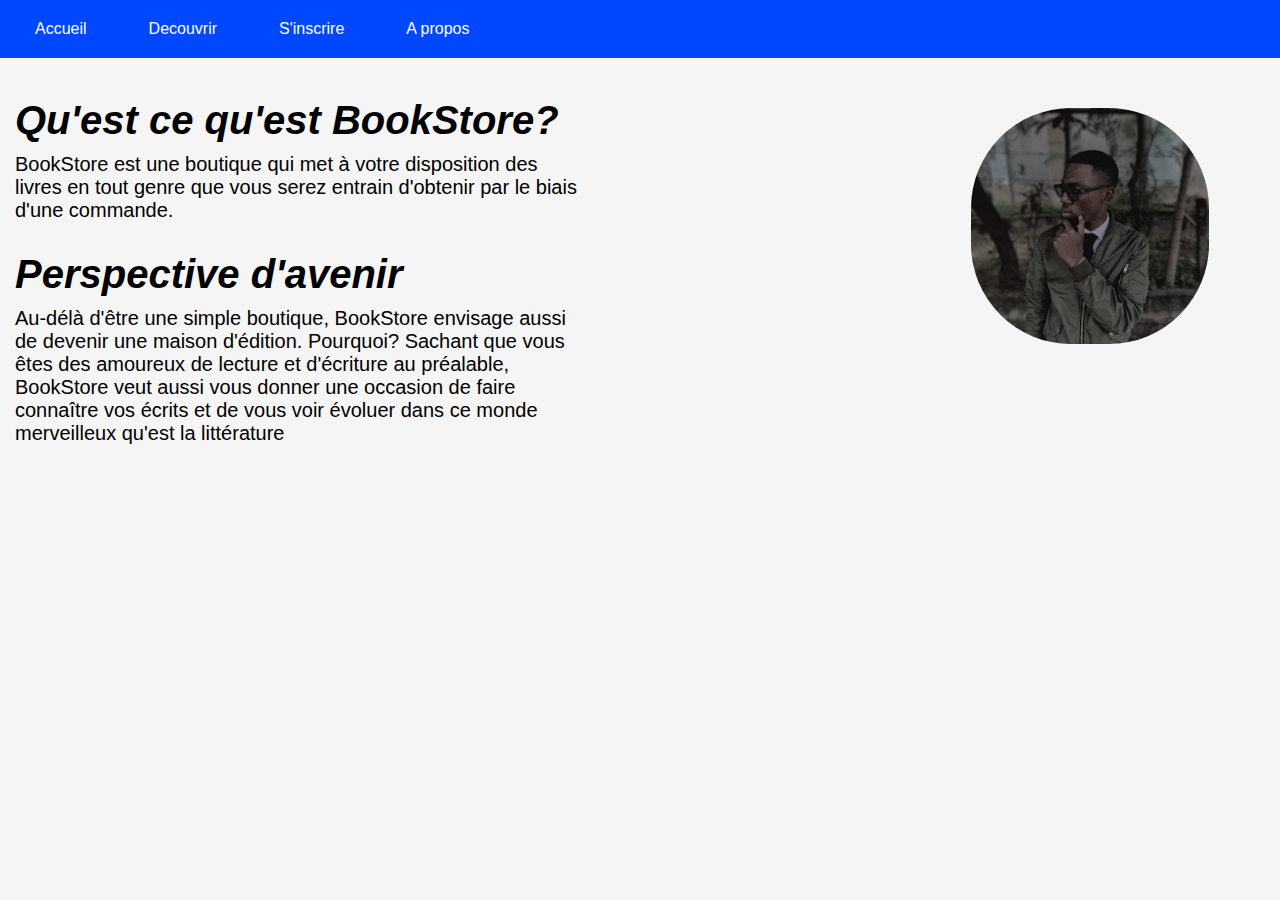
<file: about.html>
<!DOCTYPE html>
<html lang="en">
<head>
    <meta charset="UTF-8">
    <meta name="viewport" content="width=device-width, initial-scale=1.0">
    <title>BookStore</title>
    <link rel="stylesheet" href="CSS/about.css">
</head>
<body>
    <header> <!--Partie debut d'en-tete-->
        <nav class="menu">
            <ul>
                <li><a href="index.html">Accueil</a></li>
                <li><a href="decouvrir.html">Decouvrir</a></li>
                <li><a href="inscription.html">S'inscrire</a></li>
                <li><a href="#">A propos</a></li>
            </ul>
        </nav>
    </header> <!--Partie fin d'en-tete-->

    <section id="concern">
        <div class="contain">
            <h3>Qu'est ce qu'est BookStore?</h3>
            <p>BookStore est une boutique qui met à votre disposition des livres en tout genre que vous serez entrain d'obtenir par le biais d'une commande.</p>
            <h3 class="second">Perspective d'avenir</h3>
            <p>Au-délà d'être une simple boutique, BookStore envisage aussi de devenir une maison d'édition. Pourquoi? Sachant que vous êtes des amoureux de lecture et d'écriture au préalable, BookStore veut aussi vous donner une occasion de faire connaître vos écrits et de vous voir évoluer dans ce monde merveilleux qu'est la littérature</p>
        </div>
        <div class="leader">
            <img src="images/Moi.jpg" alt="Bless N. Vangu">
        </div>
    </section>
</body>
</html>
</file>
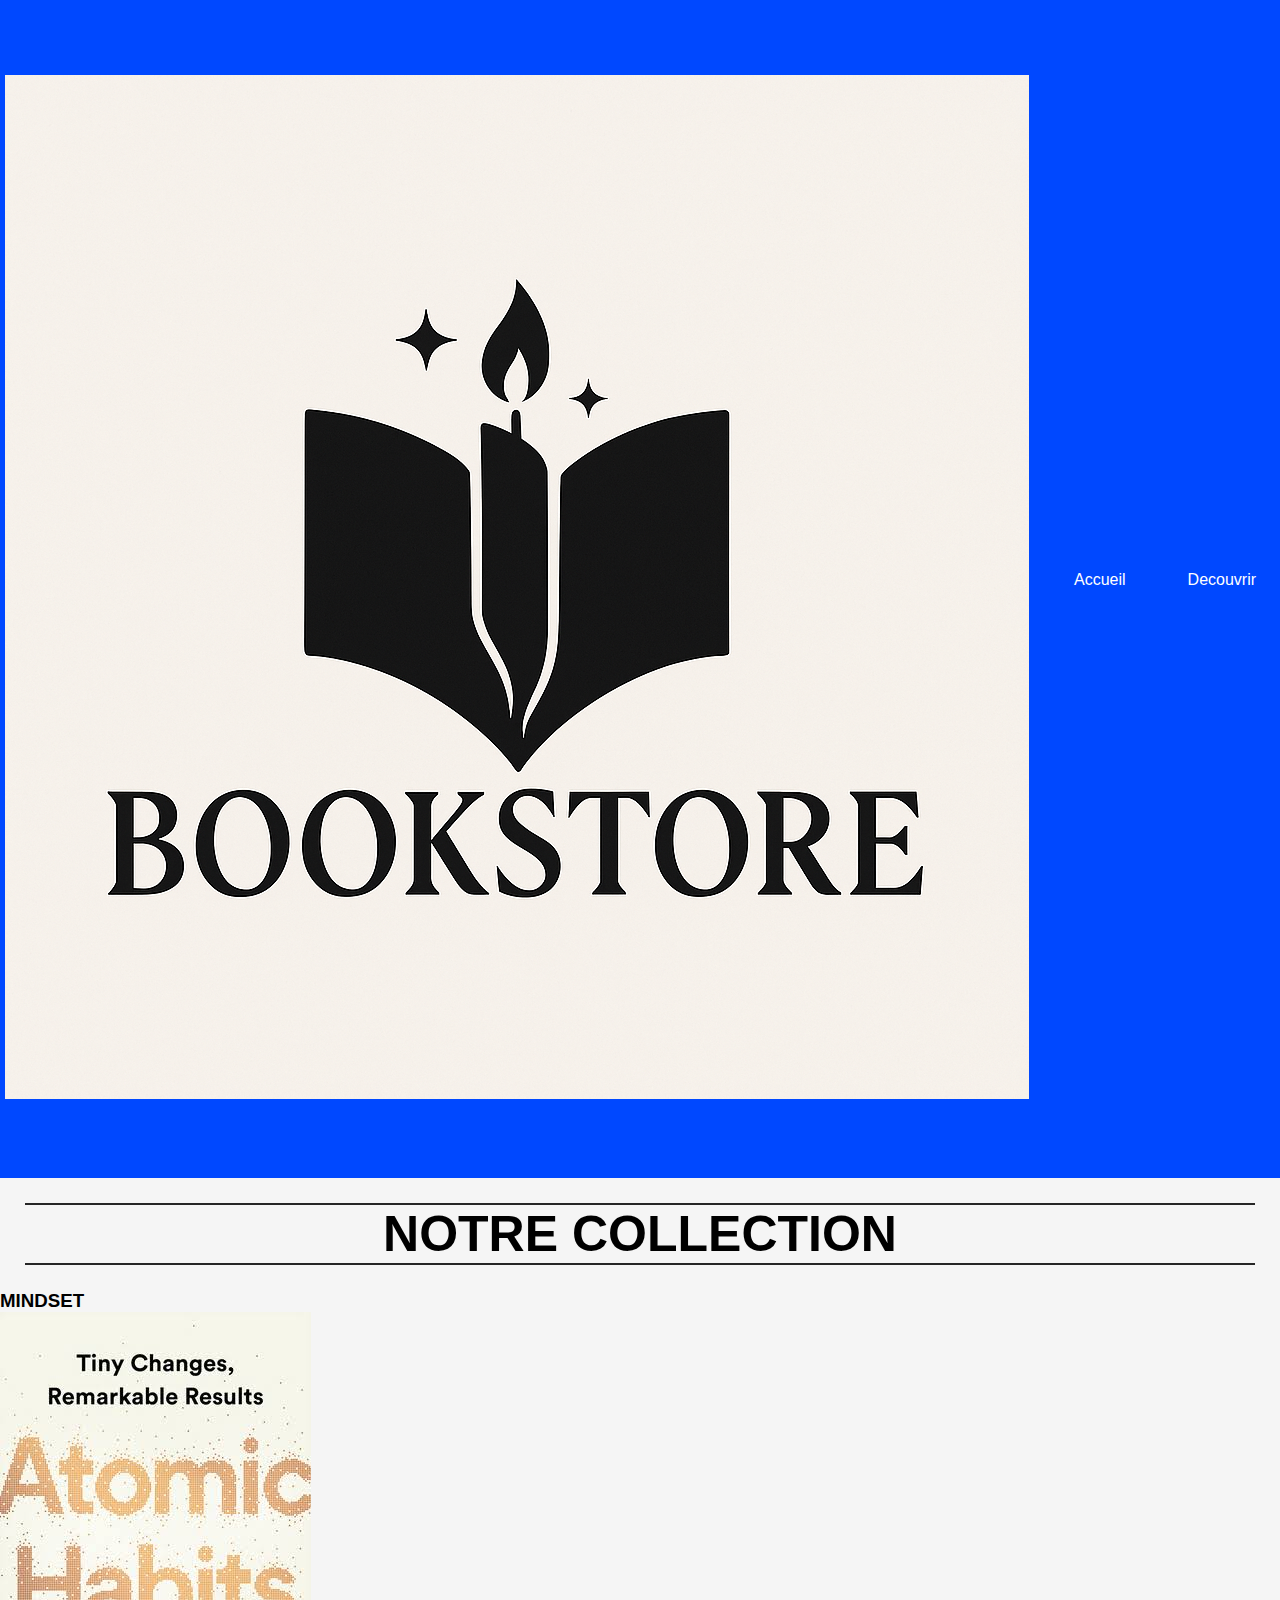
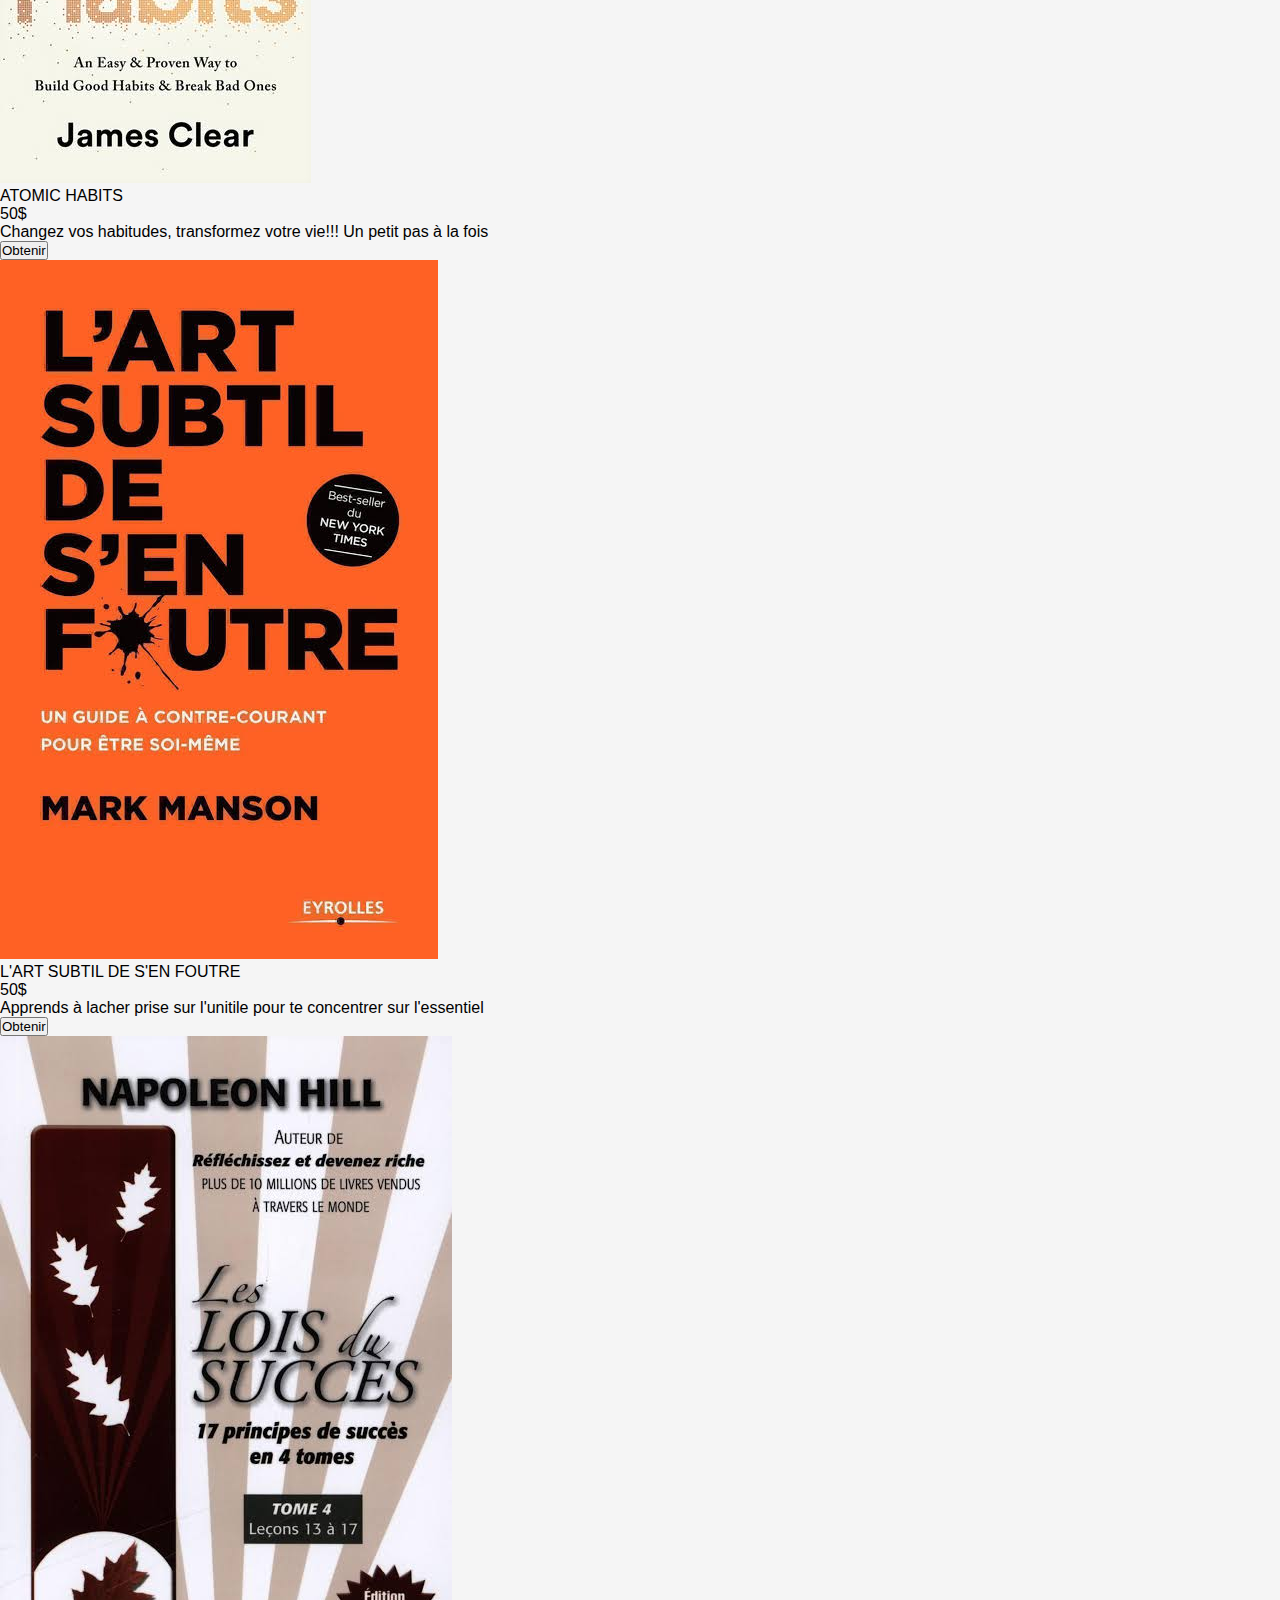
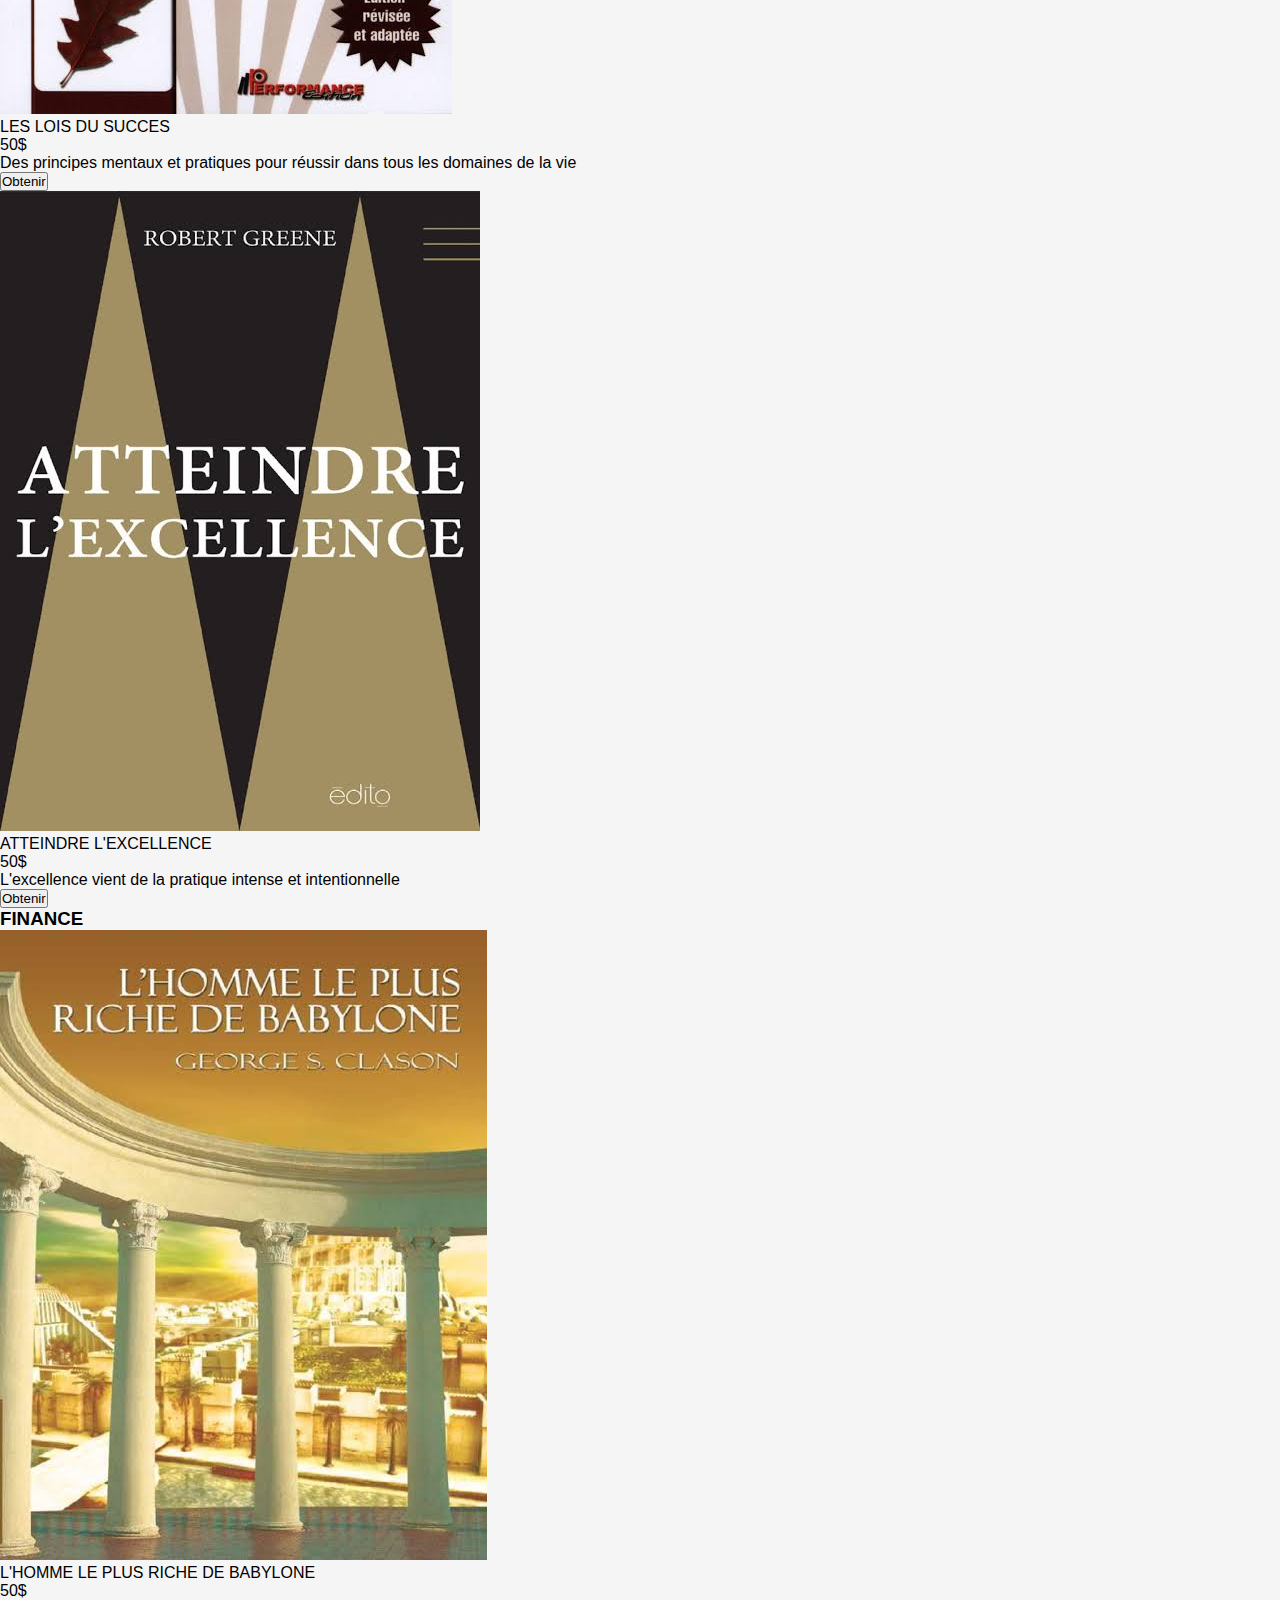
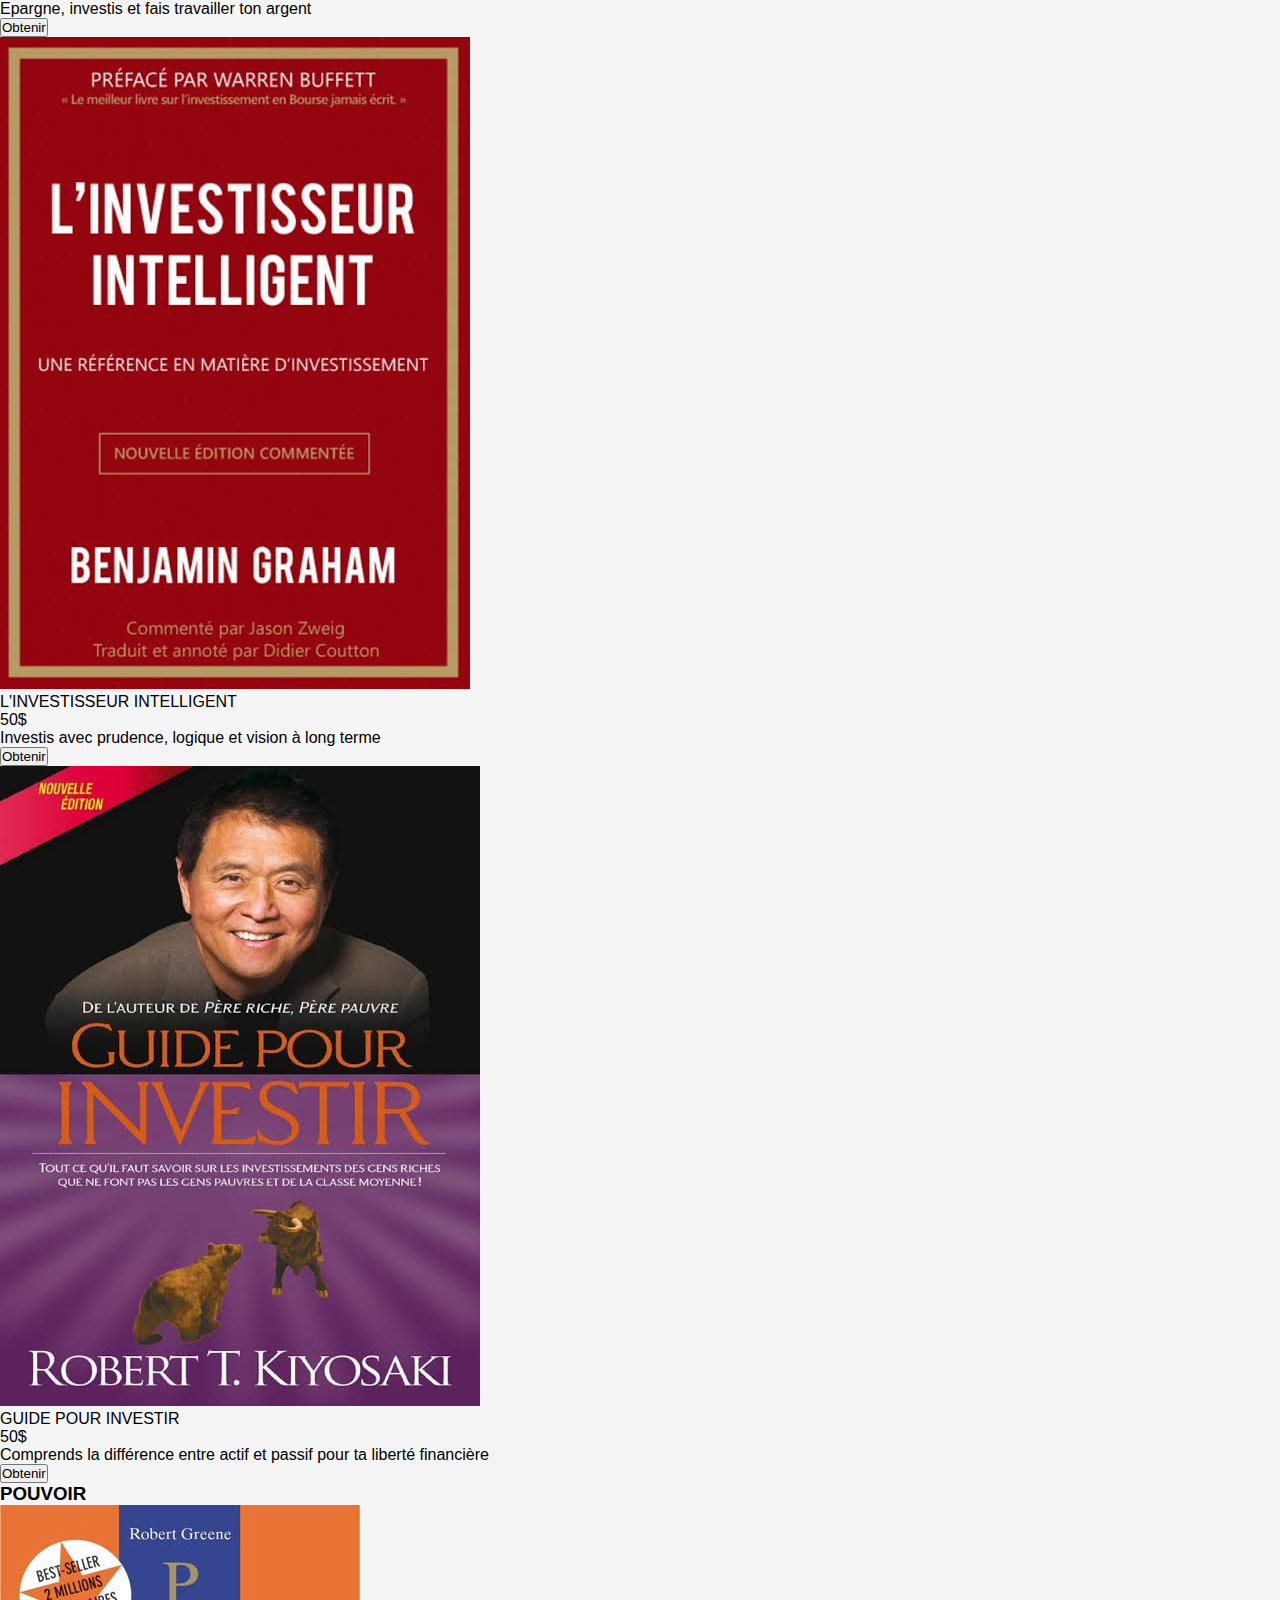
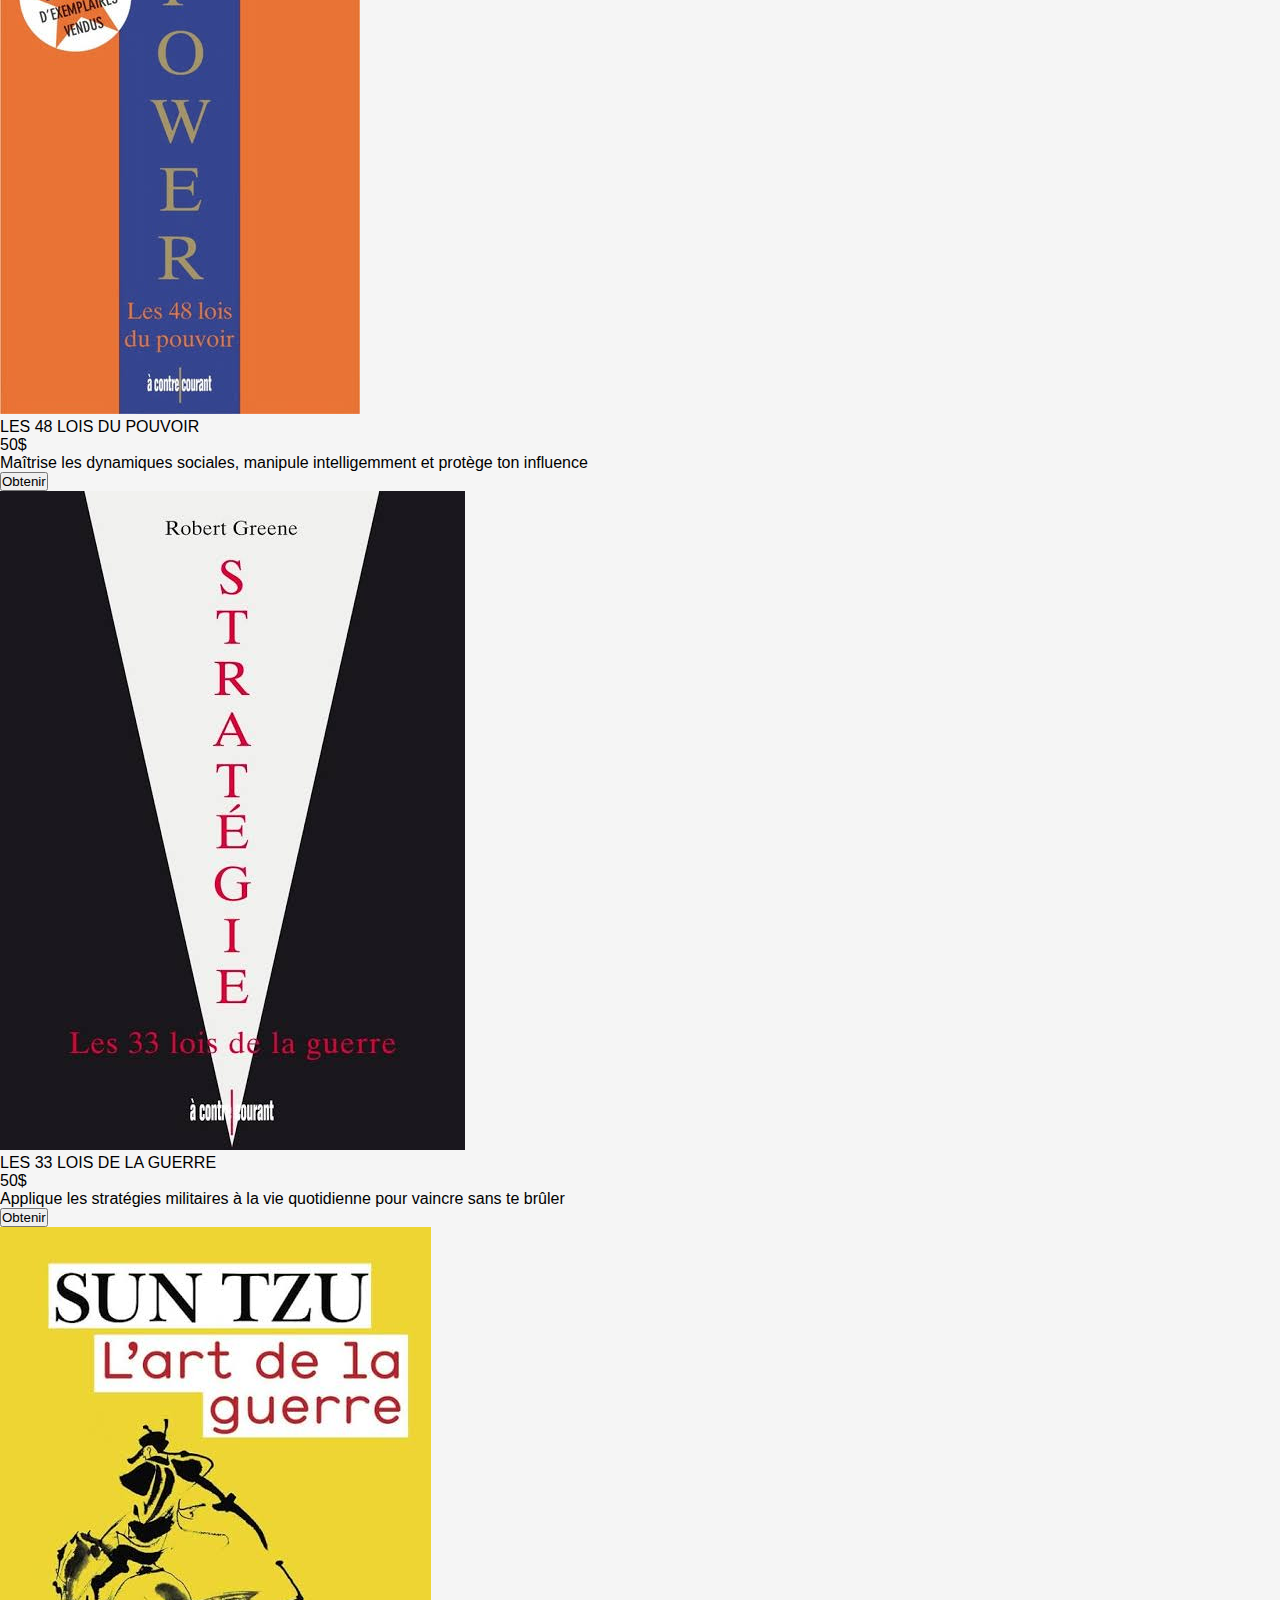
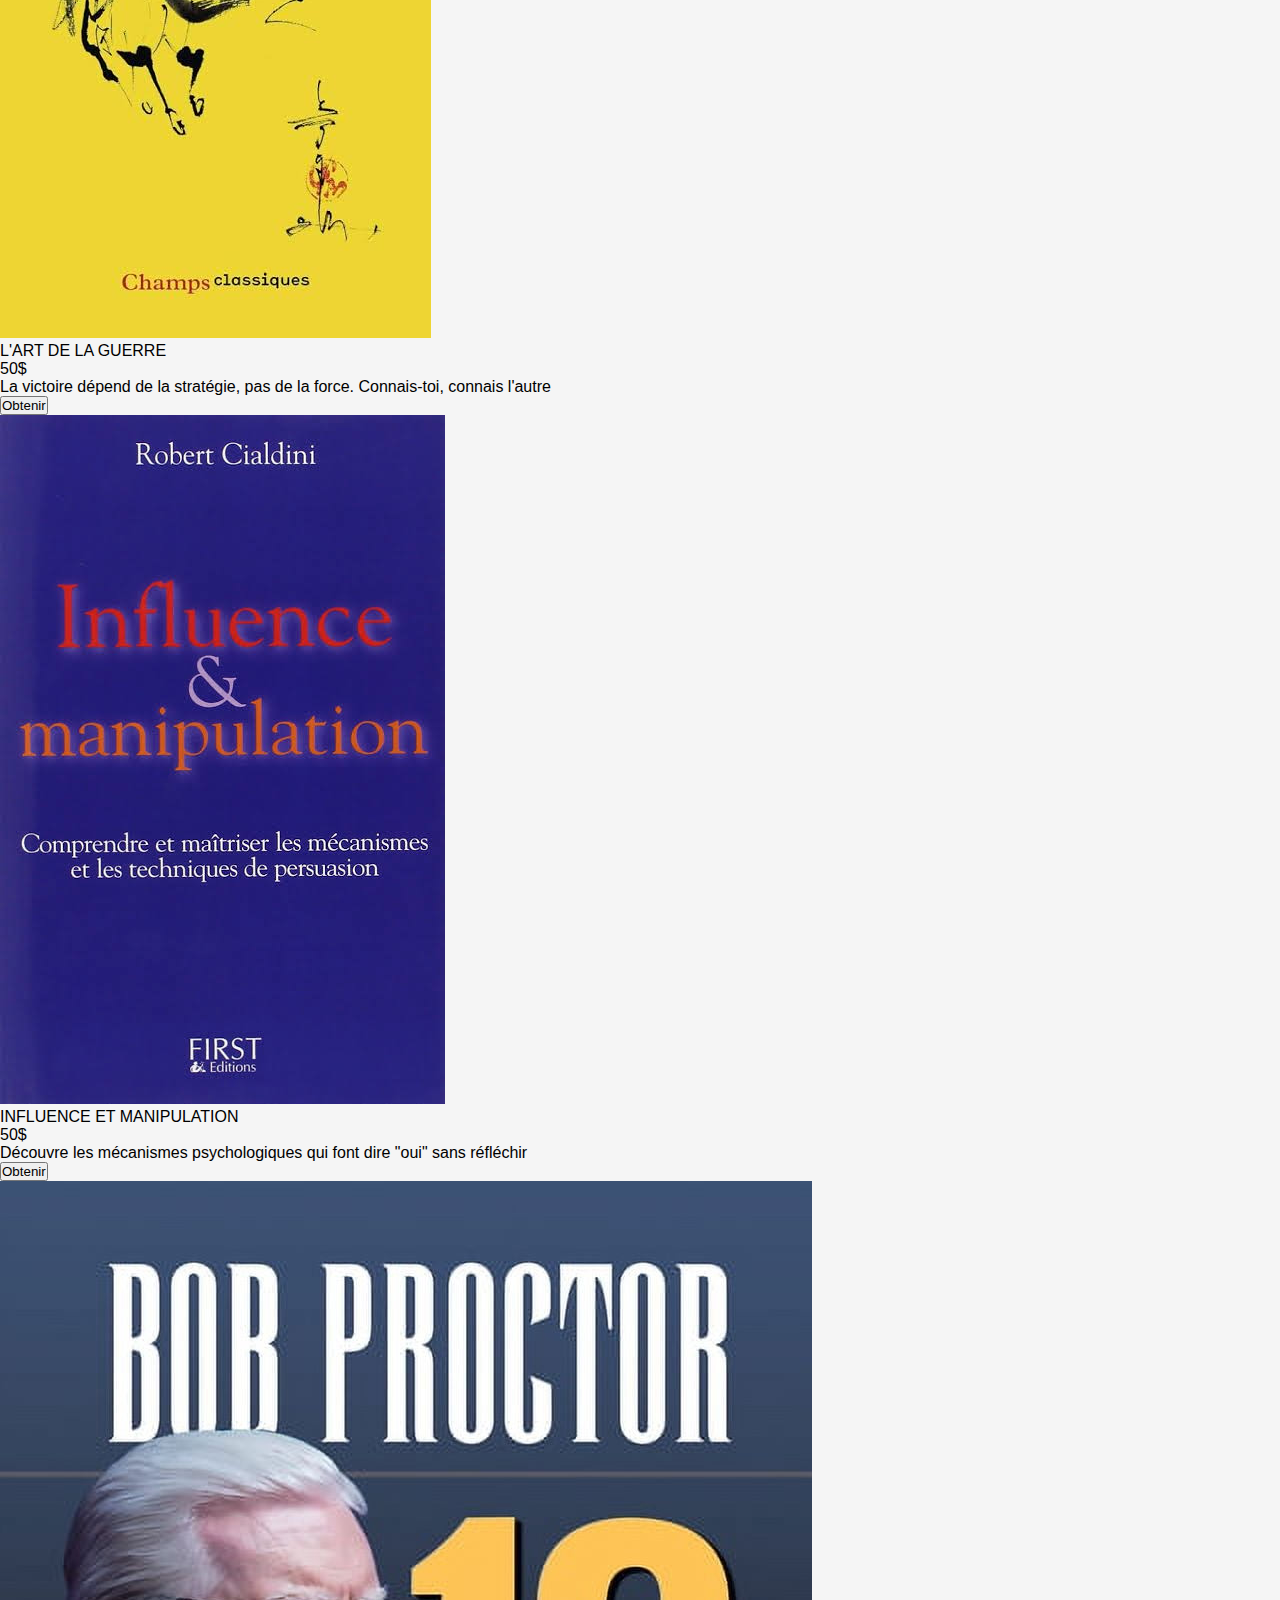
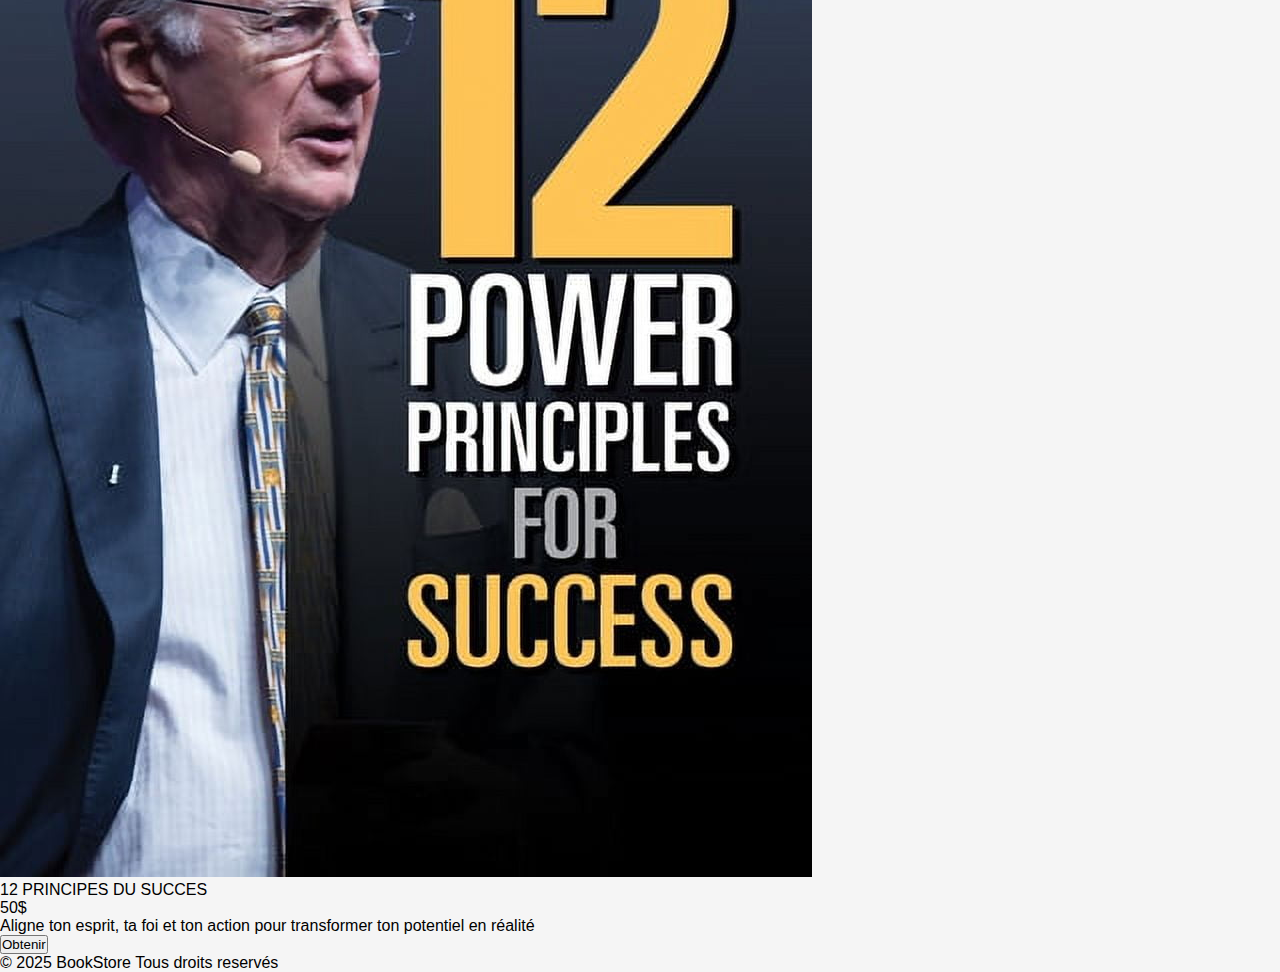
<file: Decouvrir.html>
<!DOCTYPE html>
<html lang="fr">
<head>
    <meta charset="UTF-8">
    <meta name="viewport" content="width=device-width, initial-scale=1.0">
    <title>BookStore</title>
    <link rel="stylesheet" href="CSS/discover.css">
</head>
<body>
    <header> <!--Partie debut d'en-tete-->
        <div class="logo">
            <img src="images/logo.png" alt="logo">
        </div>
        <nav class="menu">
            <ul>
                <li><a href="index.html">Accueil</a></li>
                <li><a href="#">Decouvrir</a></li>
                <li><a href="inscription.html">S'inscrire</a></li>
                <li><a href="about.html">A propos</a></li>
            </ul>
        </nav>
        <div class="basket">
            <img src="images/panier.webp" alt="panier">
        </div>
    </header> <!--Partie fin d'en-tete-->
    <section id="collection">
        <h2>NOTRE COLLECTION</h2>
    </section>

    <section id="classification">
        <h3 class="cat">MINDSET</h3>
        <div class="articles">
            <div class="article">
                <div class="image">
                    <a href="#"><img src="images/Atomic Habits.jpeg" alt="Atomic Habits"></a>
                </div>
                <div class="titre">
                    <p class="bookname">ATOMIC HABITS</p>
                    <p class="prix">50$</p>
                    <p class="describing">Changez vos habitudes, transformez votre vie!!! Un petit pas à la fois</p>
                </div>    
                <div class="bouton">
                    <a href="#"><button class="mon-bouton">Obtenir</button></a>
                </div>
            </div>
        </div>

        <div class="articles">
            <div class="article">
                <div class="image">
                    <a href="#"><img src="images/L'art subtil de s'en foutre.jpeg" alt="Art subtil"></a>
                </div>
                <div class="titre2">
                    <p class="bookname">L'ART SUBTIL DE S'EN FOUTRE</p>
                    <p class="prix">50$</p>
                    <p class="describing">Apprends à lacher prise sur l'unitile pour te concentrer sur l'essentiel</p>
                </div>    
                <div class="bouton2">
                    <a href="#"><button class="mon-bouton">Obtenir</button></a>
                </div>
            </div>
        </div>

        <div class="articles">
            <div class="article">
                <div class="image">
                    <a href="#"><img src="images/Les lois du succes.jpeg" alt="Lois du succes"></a>
                </div>
                <div class="titre3">
                    <p class="bookname">LES LOIS DU SUCCES</p>
                    <p class="prix">50$</p>
                    <p class="describing">Des principes mentaux et pratiques pour réussir dans tous les domaines de la vie</p>
                </div>
                <div class="bouton3">
                    <a href="#"><button class="mon-bouton">Obtenir</button></a>
                </div>
            </div>
        </div>

        <div class="articles">
            <div class="article">
                <div class="image">
                    <a href="#"><img src="images/Atteindre l'excellence.jpeg" alt="Atteindre l'excellence"></a>
                </div>
                <div class="titre4">
                    <p class="bookname">ATTEINDRE L'EXCELLENCE</p>
                    <p class="prix">50$</p>
                    <p class="describing">L'excellence vient de la pratique intense et intentionnelle</p>
                </div>
                <div class="bouton4">
                    <a href="#"><button class="mon-bouton">Obtenir</button></a>
                </div>
            </div>
        </div>

        <h3 class="cat">FINANCE</h3>
        <div class="articles">
            <div class="article">
                <div class="image">
                    <a href="#"><img src="images/L'homme le plus riche de Babylone.jpeg" alt="Riche de Babylone"></a>
                </div>
                <div class="titre5">
                    <p class="bookname">L'HOMME LE PLUS RICHE DE BABYLONE</p>
                    <p class="prix">50$</p>
                    <p class="describing">Epargne, investis et fais travailler ton argent</p>
                </div>
                <div class="bouton5">
                    <a href="#"><button class="mon-bouton">Obtenir</button></a>
                </div>
            </div>
        </div>

        <div class="articles">
            <div class="article">
                <div class="image">
                    <a href="#"><img src="images/L'investisseur intelligent.jpeg" alt="Investisseur Intelligent"></a>
                </div>
                <div class="titre6">
                    <p class="bookname">L'INVESTISSEUR INTELLIGENT</p>
                    <p class="prix">50$</p>
                    <p class="describing">Investis avec prudence, logique et vision à long terme</p>
                </div>
                <div class="bouton6">
                    <a href="#"><button class="mon-bouton">Obtenir</button></a>
                </div>
            </div>
        </div>

        <div class="articles">
            <div class="article">
                <div class="image">
                    <a href="#"><img src="images/Guide pour investir.jpeg" alt="Guide pour investir"></a>
                </div>
                <div class="titre7">
                    <p class="bookname">GUIDE POUR INVESTIR</p>
                    <p class="prix">50$</p>
                    <p class="describing">Comprends la différence entre actif et passif pour ta liberté financière</p>
                </div>
                <div class="bouton7">
                    <a href="#"><button class="mon-bouton">Obtenir</button></a>
                </div>
            </div>
        </div>

        <h3 class="cat">POUVOIR</h3>
        <div class="articles">
            <div class="article">
                <div class="image">
                    <a href="#"><img src="images/Les 48 lois du power.jpeg" alt="48 lois du pouvoir"></a>
                </div>
                <div class="titre8">
                    <p class="bookname">LES 48 LOIS DU POUVOIR</p>
                    <p class="prix">50$</p>
                    <p class="describing">Maîtrise les dynamiques sociales, manipule intelligemment et protège ton influence</p>
                </div>
                <div class="bouton8">
                    <a href="#"><button class="mon-bouton">Obtenir</button></a>
                </div>
            </div>
        </div>

        <div class="articles">
            <div class="article">
                <div class="image">
                    <a href="#"><img src="images/Les 33 lois de la guerre.jpeg" alt="33 lois de la guerre"></a>
                </div>
                <div class="titre9">
                    <p class="bookname">LES 33 LOIS DE LA GUERRE</p>
                    <p class="prix">50$</p>
                    <p class="describing">Applique les stratégies militaires à la vie quotidienne pour vaincre sans te brûler</p>
                </div>
                <div class="bouton9">
                    <a href="#"><button class="mon-bouton">Obtenir</button></a>
                </div>
            </div>
        </div>

        <div class="articles">
            <div class="article">
                <div class="image">
                    <a href="#"><img src="images/L'art de la guerre.jpeg" alt="Art de la guerre"></a>
                </div>
                <div class="titre10">
                    <p class="bookname">L'ART DE LA GUERRE</p>
                    <p class="prix">50$</p>
                    <p class="describing">La victoire dépend de la stratégie, pas de la force. Connais-toi, connais l'autre</p>
                </div>
                <div class="bouton10">
                    <a href="#"><button class="mon-bouton">Obtenir</button></a>
                </div>
            </div>
        </div>

        <div class="articles">
            <div class="article">
                <div class="image">
                    <a href="#"><img src="images/Influence et manipulation.jpeg" alt="Influence et manipulation"></a>
                </div>
                <div class="titre11">
                    <p class="bookname">INFLUENCE ET MANIPULATION</p>
                    <p class="prix">50$</p>
                    <p class="describing">Découvre les mécanismes psychologiques qui font dire "oui" sans réfléchir</p>
                </div>
                <div class="bouton11">
                    <a href="#"><button class="mon-bouton">Obtenir</button></a>
                </div>
            </div>
        </div>

        <div class="articles">
            <div class="article">
                <div class="image">
                    <a href="#"><img src="images/12 principes du succes.jpeg" alt="12 principes du succes"></a>
                </div>
                <div class="titre12">
                    <p class="bookname">12 PRINCIPES DU SUCCES</p>
                    <p class="prix">50$</p>
                    <p class="describing">Aligne ton esprit, ta foi et ton action pour transformer ton potentiel en réalité</p>
                </div>
                <div class="bouton12">
                    <a href="#"><button class="mon-bouton">Obtenir</button></a>
                </div>
            </div>
        </div>
    </section>

    <footer> <!--Pied de page-->
        <p class="copy"> &copy; 2025 BookStore Tous droits reservés</p>
    </footer>
</body>
</html>
</file>
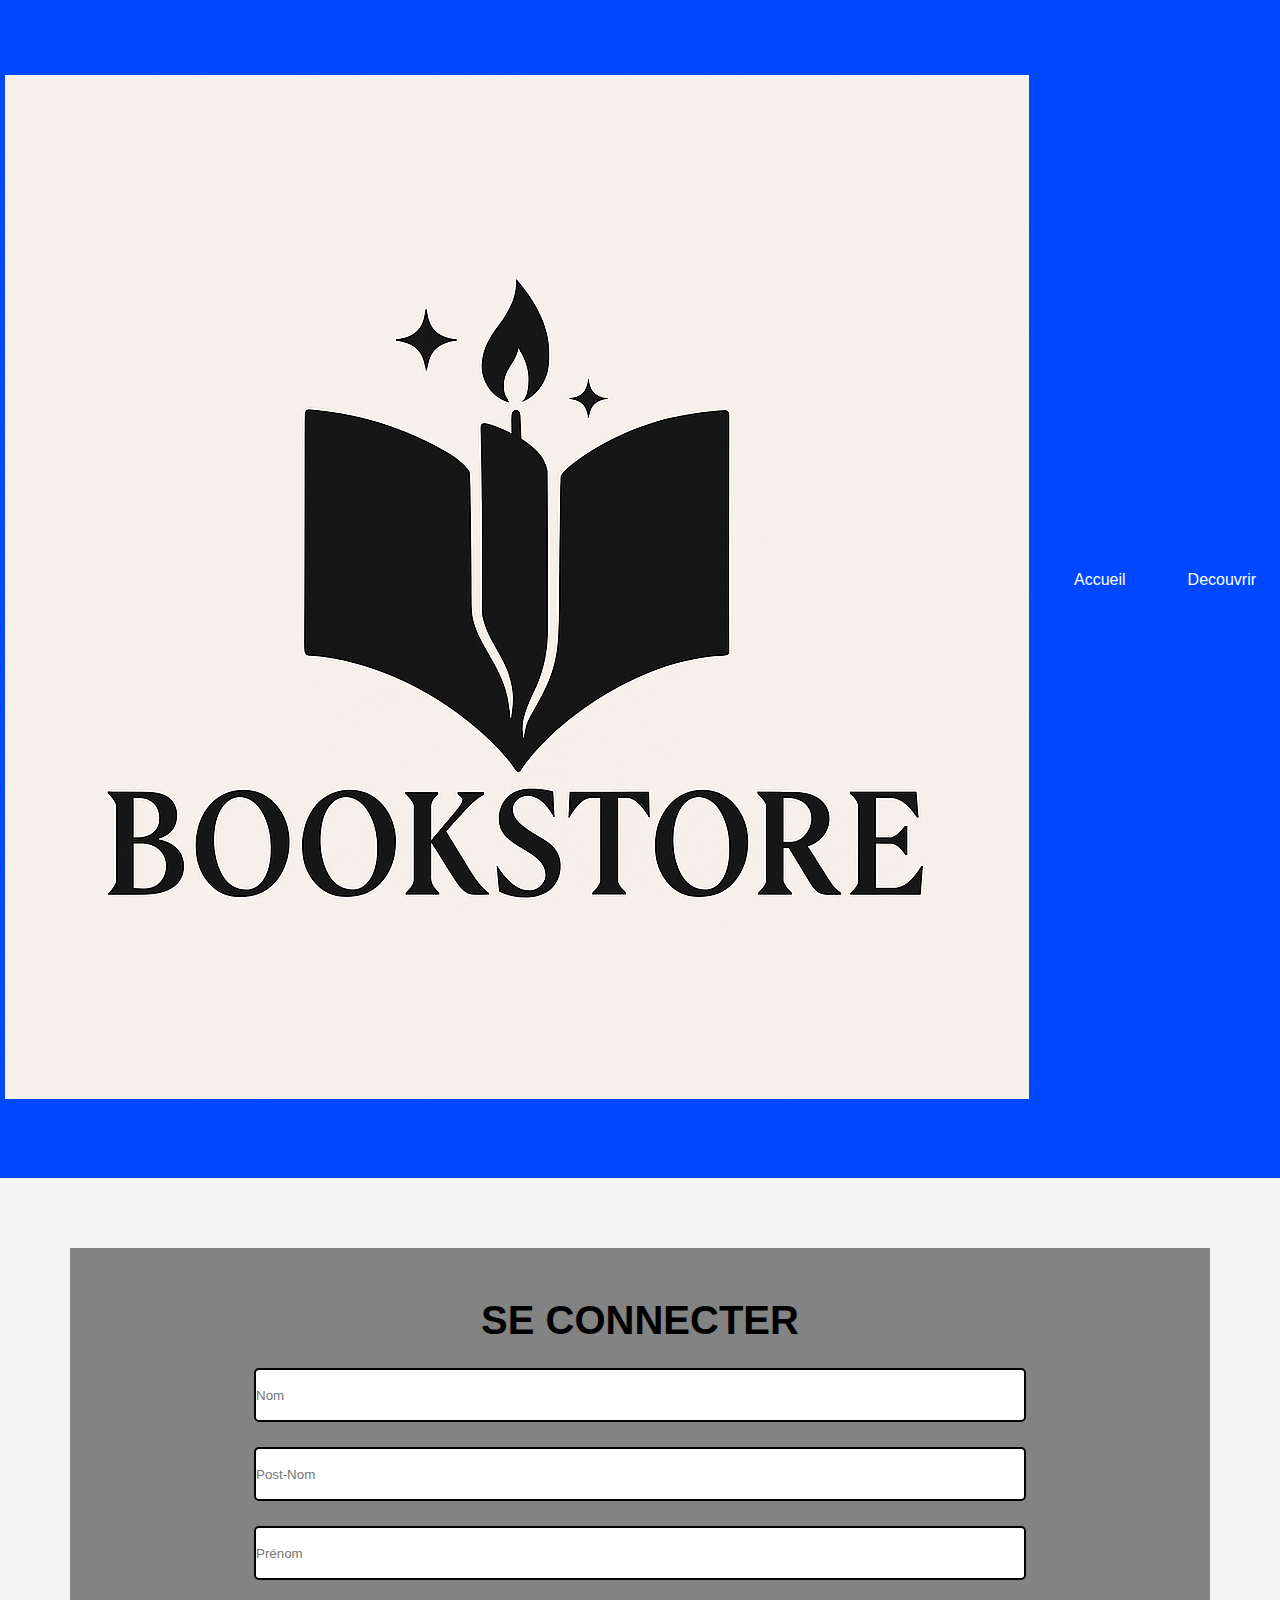
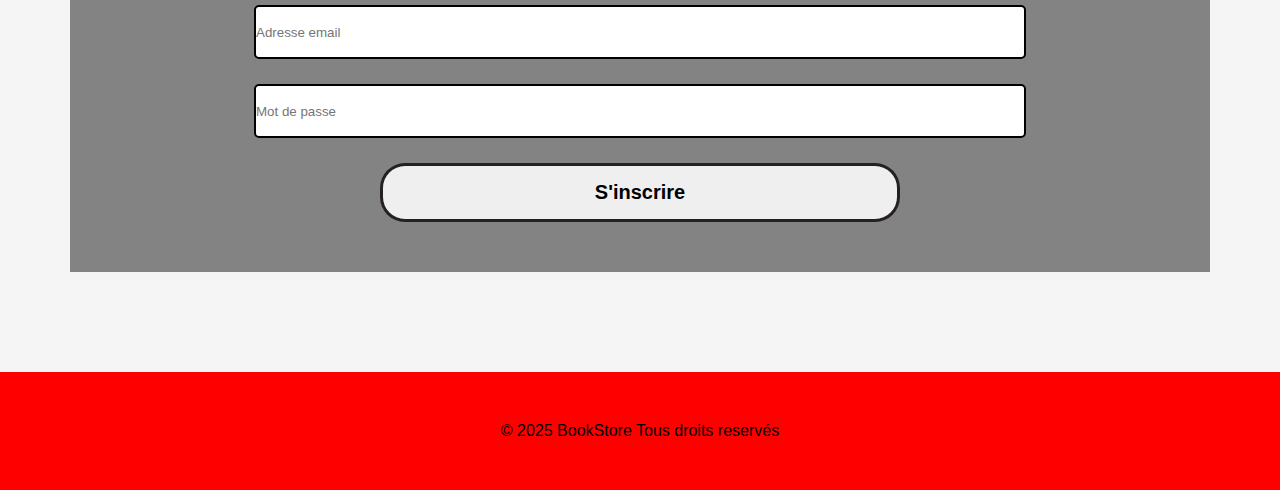
<file: inscription.html>
<!DOCTYPE html>
<html lang="fr">
<head>
    <meta charset="UTF-8">
    <meta name="viewport" content="width=device-width, initial-scale=1.0">
    <title>BookStore</title>
    <link rel="stylesheet" href="CSS/form.css">
</head>
<body>
    <header> <!--Partie debut d'en-tete-->
        <div class="logo">
            <img src="images/logo.png" alt="logo">
        </div>
        <nav class="menu">
            <ul>
                <li><a href="index.html">Accueil</a></li>
                <li><a href="decouvrir.html">Decouvrir</a></li>
                <li><a href="#">S'inscrire</a></li>
                <li><a href="about.html">A propos</a></li>
            </ul>
        </nav>
        <div class="basket">
            <img src="images/panier.webp" alt="panier">
        </div>
    </header> <!--Partie fin d'en-tete-->

    <section id="form">
        <h2 class="form-title">SE CONNECTER</h2>
                <form action="" method="post">
                    <div class="decor-form">
                        <input type="text" placeholder="Nom" required/>
                    </div>
                    <div class="decor-form">
                    <input type="text" placeholder="Post-Nom" required/>
                    </div>
                    <div class="decor-form">
                        <input type="text" placeholder="Prénom" required/>
                    </div>
                    <div class="decor-form">
                        <input type="email" placeholder="Adresse email" required/>
                    </div>
                    <div class="decor-form">
                        <input type="password" placeholder="Mot de passe" required/>
                    </div>
                    <div class="sub-btn"><input type="submit" value="S'inscrire"/></div>
    </section>

    <footer> <!--Pied de page-->
        <p class="copy"> &copy; 2025 BookStore Tous droits reservés</p>
    </footer>
</body>
</html>
</file>
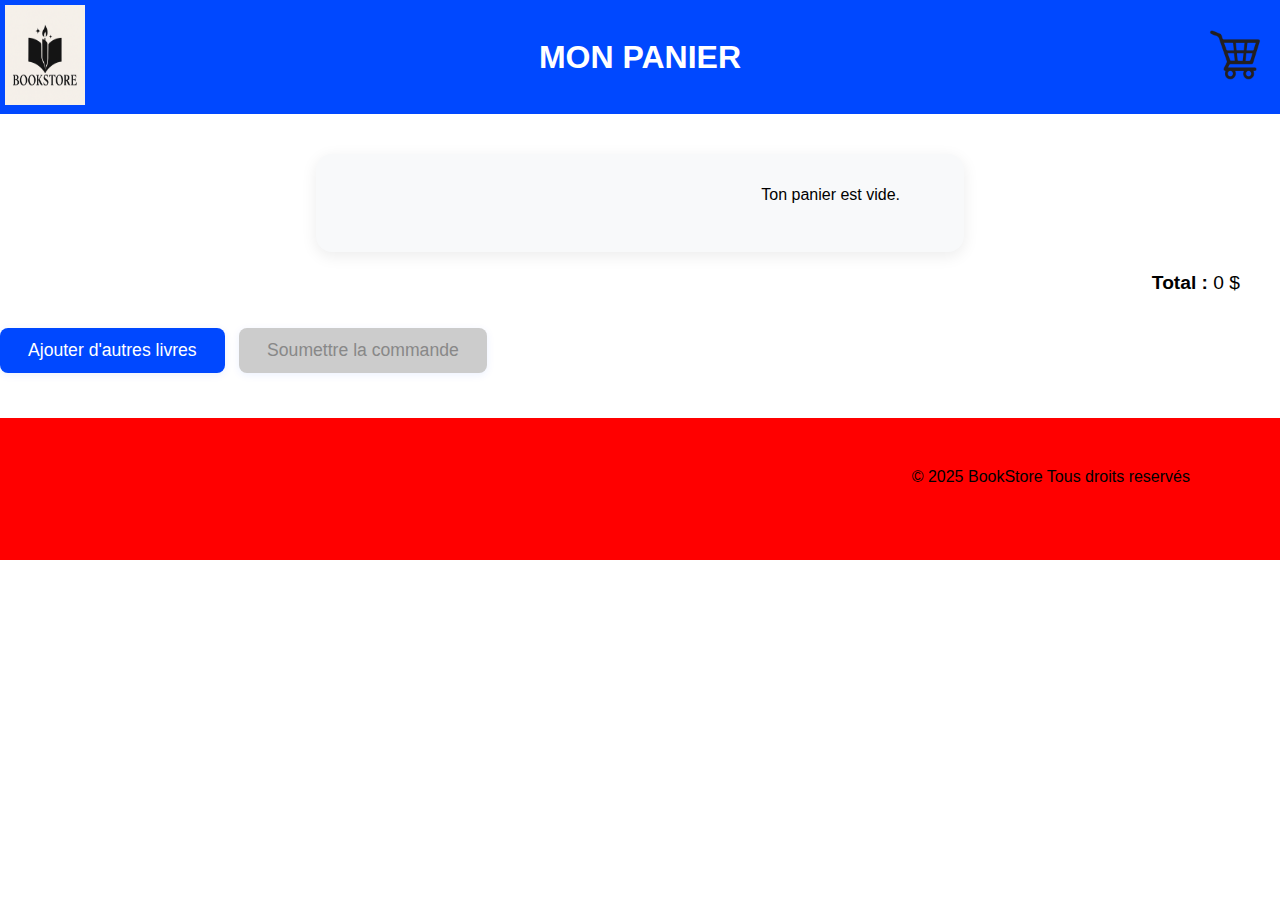
<file: panier.html>
<!DOCTYPE html>
<html lang="fr">
<head>
  <meta charset="UTF-8" />
  <title>Mon Panier</title>
  <link rel="stylesheet" href="CSS/panier.css" />
</head>
<body>
  <header> <!--Partie debut d'en-tete-->
    <div class="logo">
      <img src="images/logo.png" alt="logo">
    </div>
    <h1>MON PANIER</h1>
    <div class="basket"> <!-- La div basket est utilisée pour afficher le badge du nombre d'articles -->
      <a href="decouvrir.html"><img src="images/panier.webp" alt="panier"></a>
    </div>
  </header> <!--Partie fin d'en-tete-->

  <div id="basket-content"></div>
  <p><strong>Total : </strong><span id="total">0 $</span></p>

  <button onclick="returntoshop()">Ajouter d'autres livres</button>
  <button onclick="submitorder()">Soumettre la commande</button>

  <footer> <!--Pied de page-->
    <p class="copy"> &copy; 2025 BookStore Tous droits reservés</p>
  </footer>

  <script src="Js/panier.js"></script>
  <script src="Js/index.js"></script>
</body>
</html>
</file>
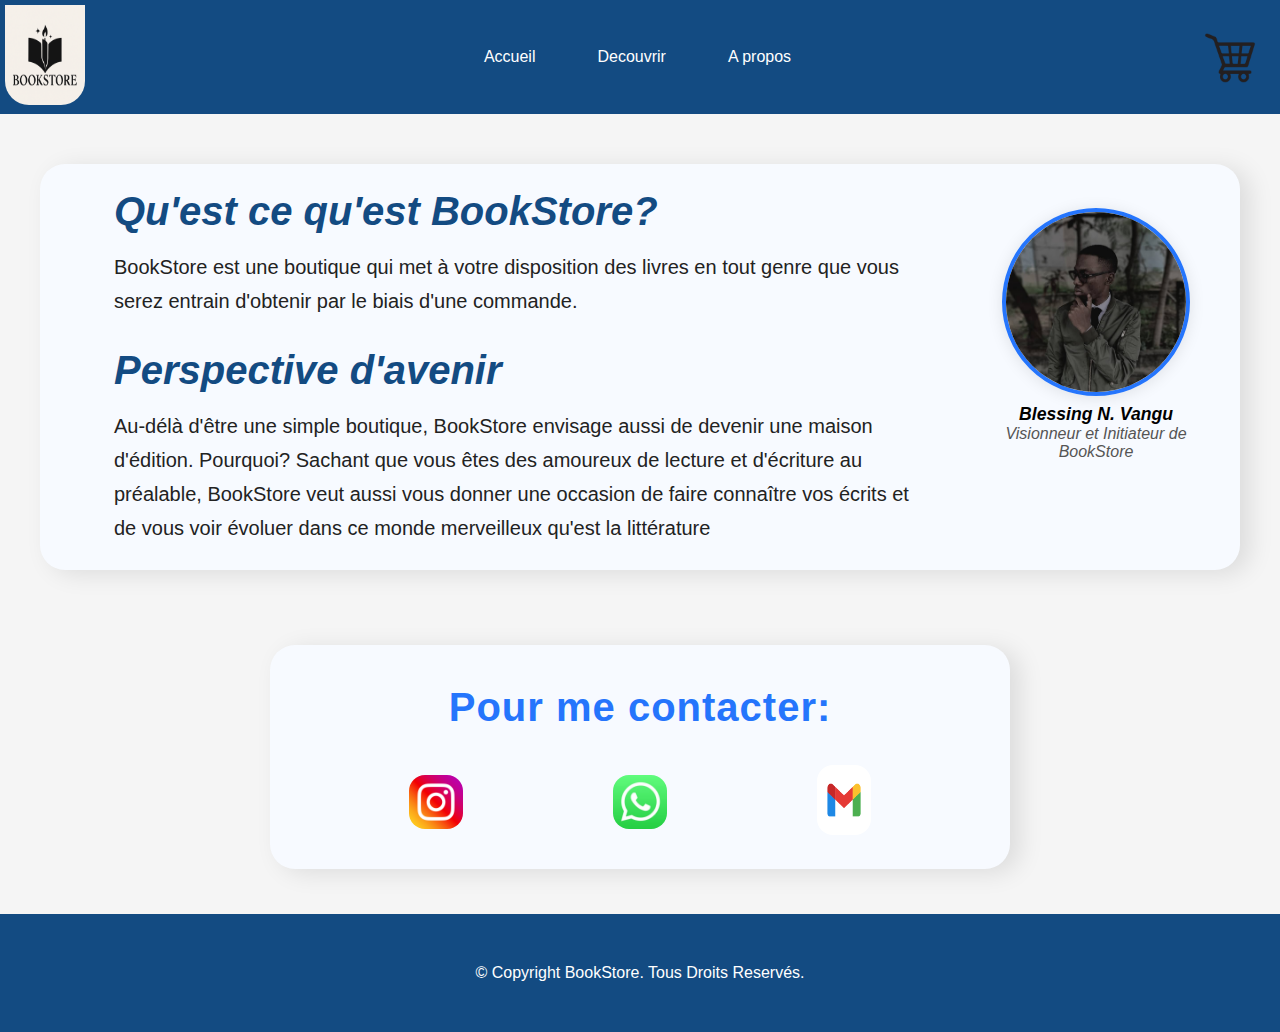
<file: codebase/html/about.html>
<!DOCTYPE html>
<html lang="en">
<head>
    <meta charset="UTF-8">
    <meta name="viewport" content="width=device-width, initial-scale=1.0">
    <title>BookStore</title>
    <link rel="stylesheet" href="../css/about.css">
</head>
<body>
    <header> <!--Partie debut d'en-tete-->
        <div class="reverse">
            <div class="logo">
                <img src="../images/logo.png" alt="logo">
            </div>
            <div class="menu-hamburger">
                <img src="../images/hamburger2.jpg" alt="Menu" class="menu-icon" id="menuToggle"/>
            </div>
        </div>
        <nav class="menu">
            <ul>
                <li><a href="index.html">Accueil</a></li>
                <li><a href="decouvrir.html">Decouvrir</a></li>
                <li><a href="about.html">A propos</a></li>
            </ul>
        </nav>
        <div class="basket"> <!-- La div basket est utilisée pour afficher le badge du nombre d'articles -->
            <a href="panier.html"><img src="../images/panier.webp" alt="panier"></a>
        </div>
    </header> <!--Partie fin d'en-tete-->

    <section id="concern">
        <div class="contain">
            <h3>Qu'est ce qu'est BookStore?</h3>
            <p>BookStore est une boutique qui met à votre disposition des livres en tout genre que vous serez entrain d'obtenir par le biais d'une commande.</p>
            <h3 class="second">Perspective d'avenir</h3>
            <p>Au-délà d'être une simple boutique, BookStore envisage aussi de devenir une maison d'édition. Pourquoi? Sachant que vous êtes des amoureux de lecture et d'écriture au préalable, BookStore veut aussi vous donner une occasion de faire connaître vos écrits et de vous voir évoluer dans ce monde merveilleux qu'est la littérature</p>
        </div>
        <div class="leader">
            <img src="../images/moi.jpg" alt="Bless N. Vangu">
            <p class="me">Blessing N. Vangu</p>
            <p class="init">Visionneur et Initiateur de BookStore</p>
        </div>
    </section>

    <section id="contact">
        <h3>Pour me contacter: </h3>
        <div class="cntct-me">
            <div class="insta">
                <a href="https://instagram.com/icevangs_007/" target="_blank"><img src="../images/insta.png" alt="Insta"></a>
            </div>
            <div class="wa">
                <a href="https://wa.me/243975865043" target="_blank"><img src="../images/whatsapp.jpg" alt="WhatsApp"></a>
            </div>
            <div class="mail">
                <a href="mailto:icevangs007@gmail.com" target="_blank"><img src="../images/mail.png" alt="Gmail"></a>
            </div>
        </div>
    </section>

    <footer> <!--Pied de page-->
        <p class="copy"> &copy; Copyright BookStore. Tous Droits Reservés.</p>
    </footer>

    <script src="../js/index.js"></script>
    <script src="../js/hamburger.js"></script>
</body>
</html>
</file>
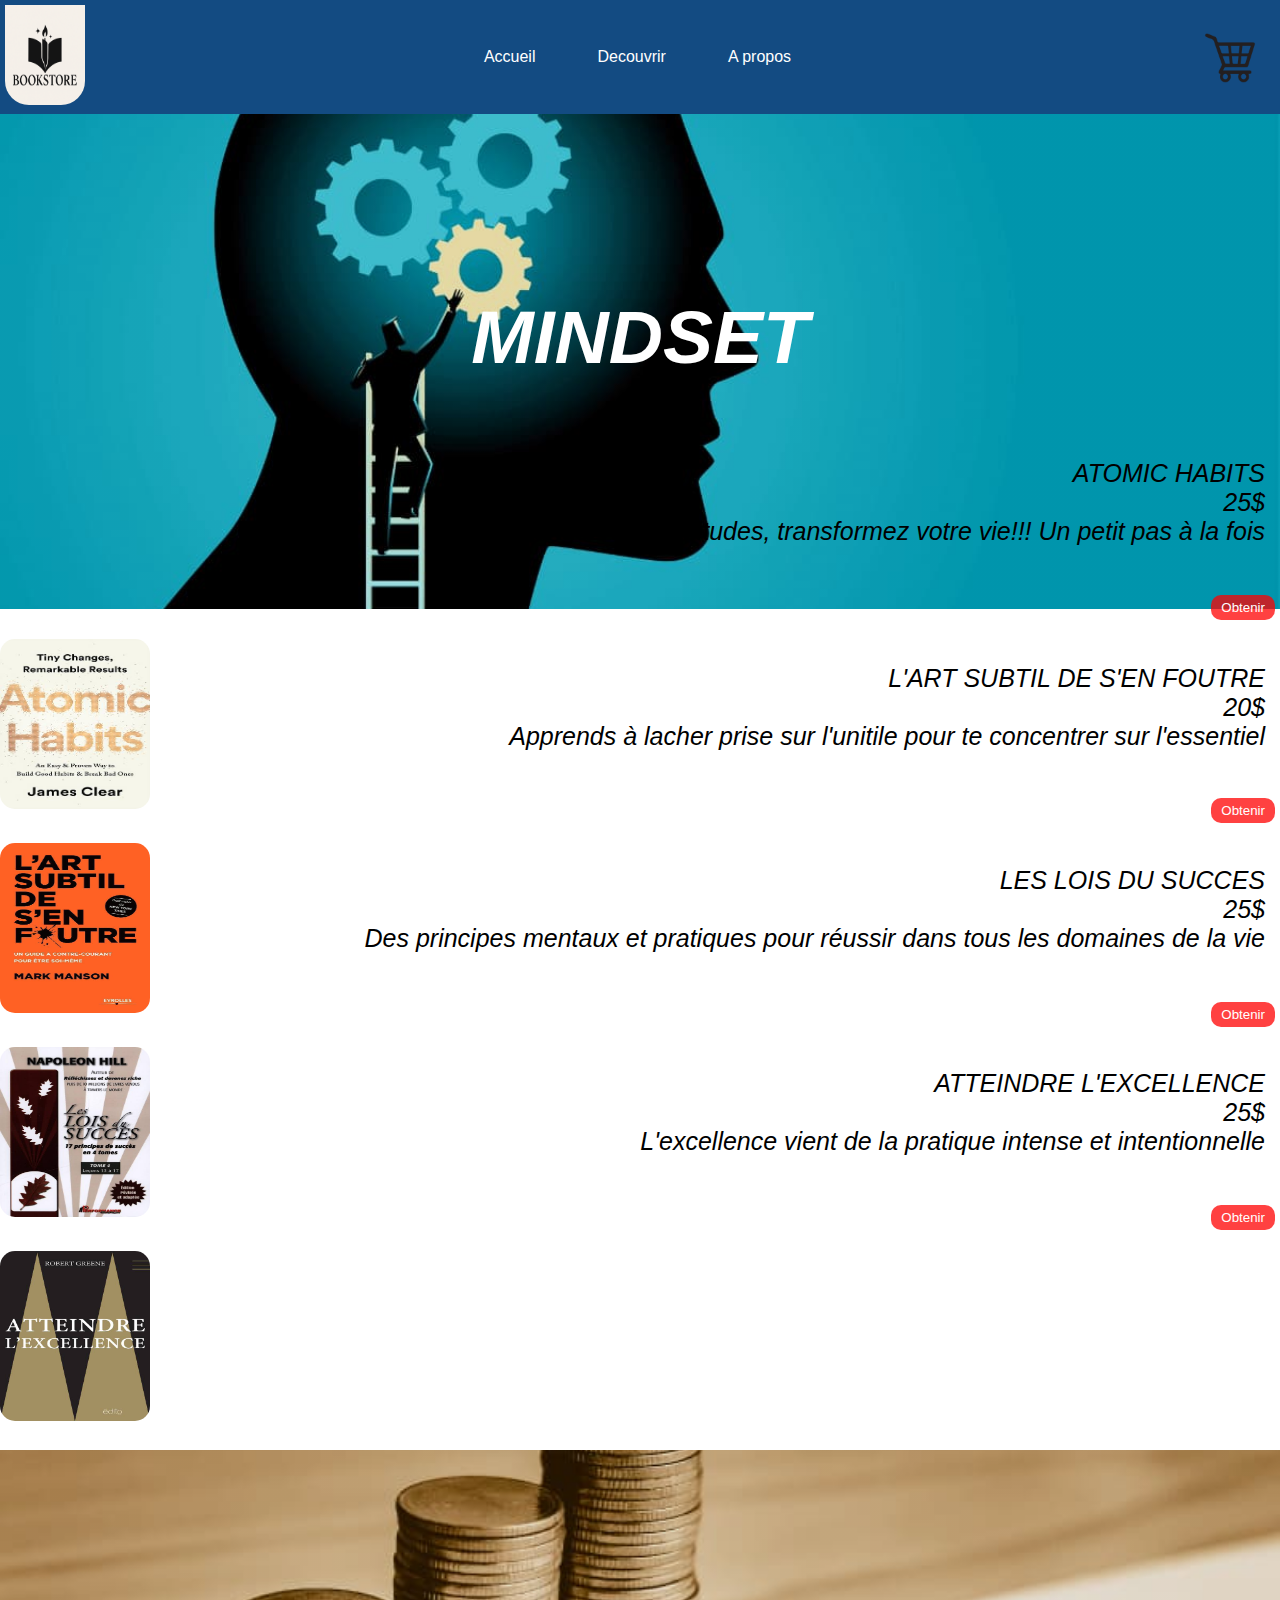
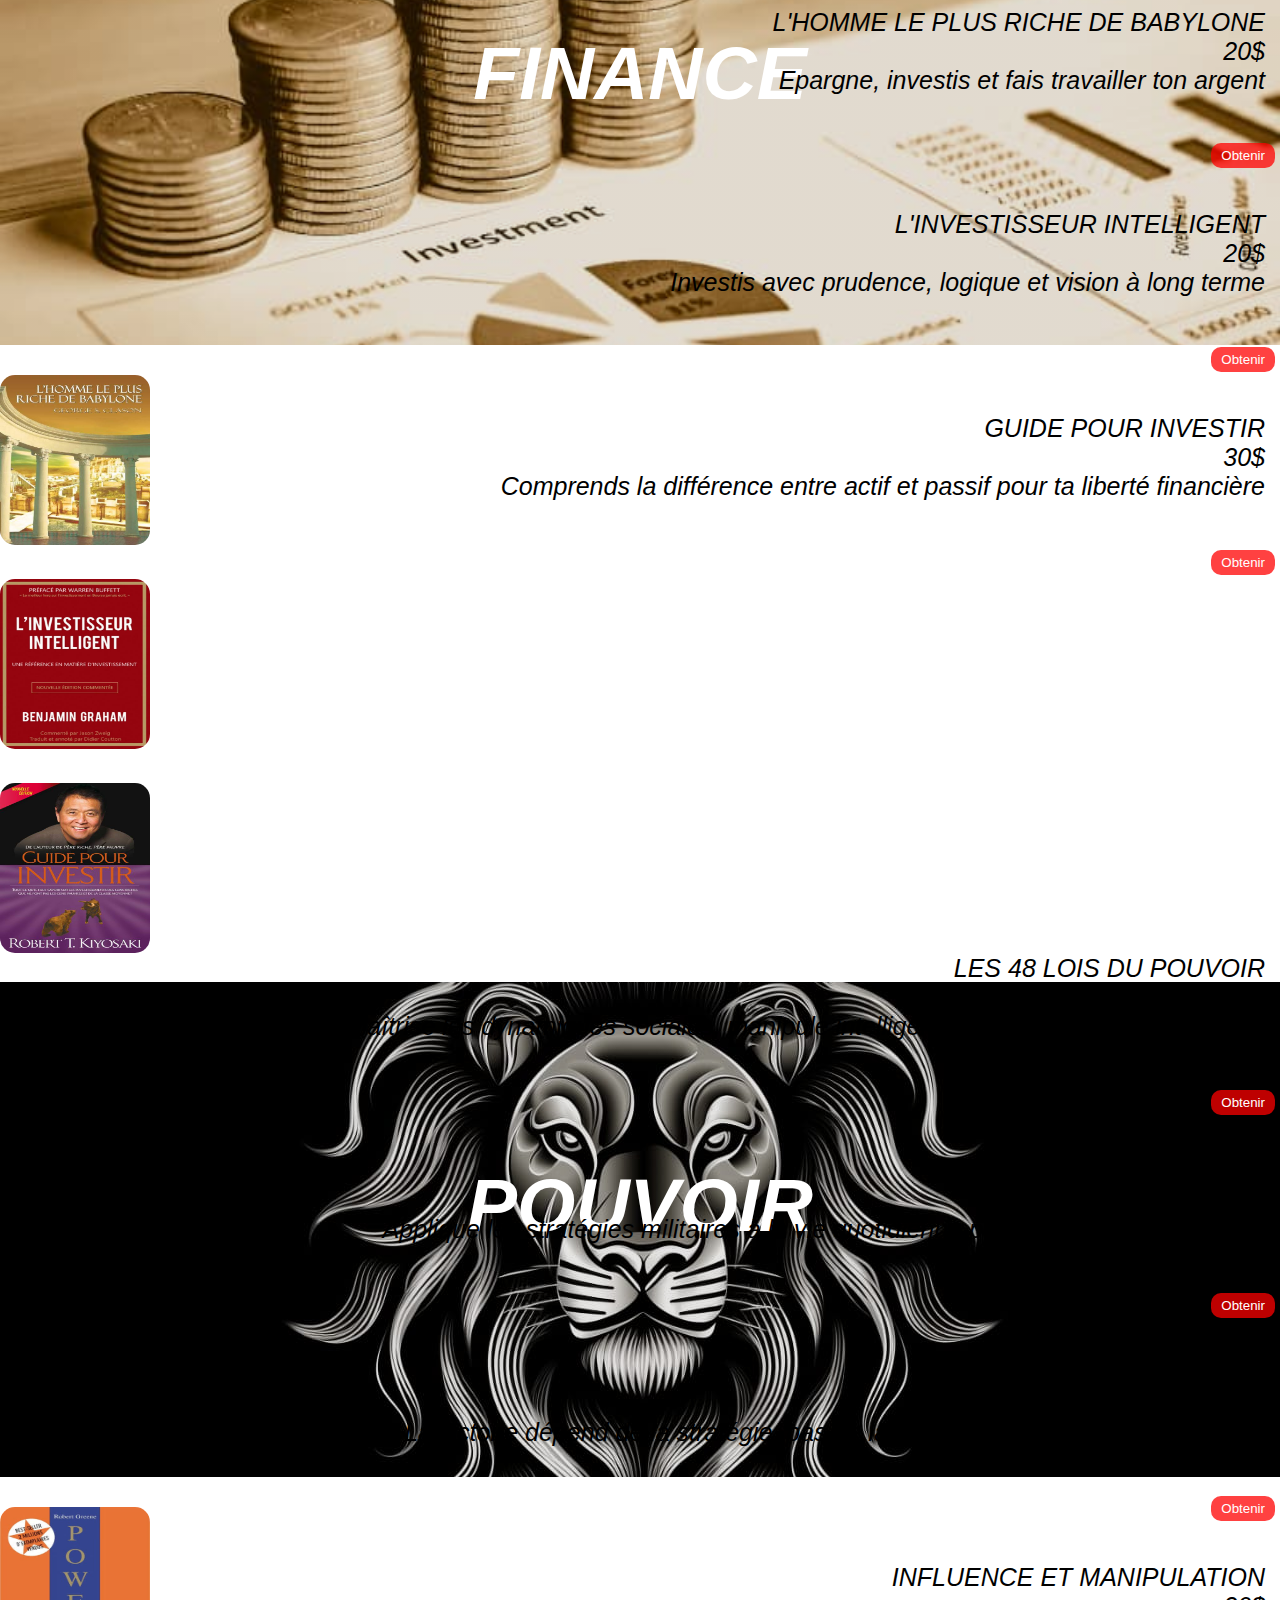
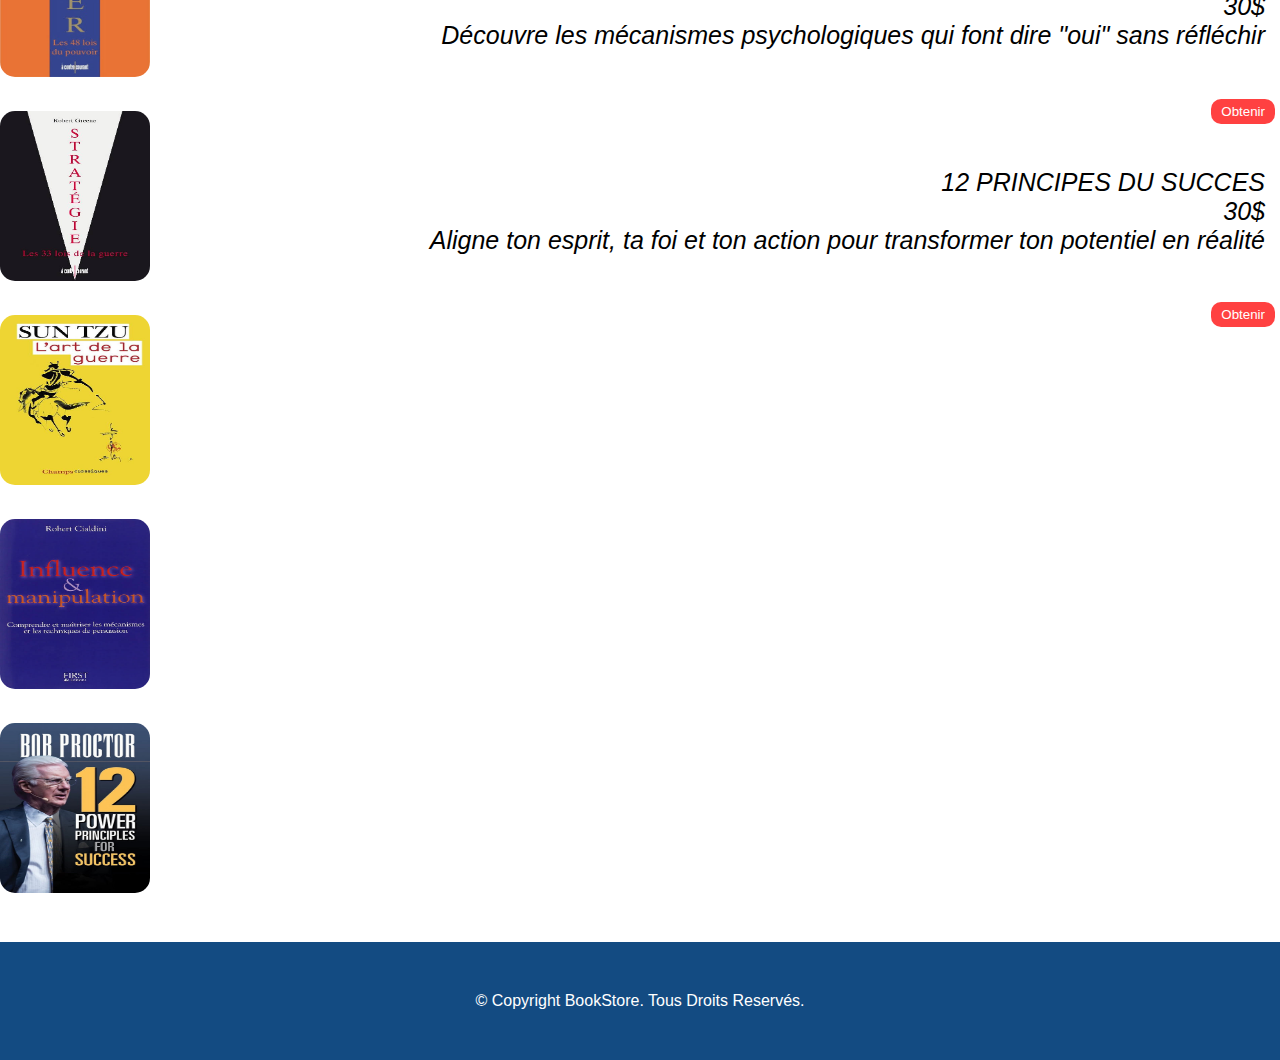
<file: codebase/html/decouvrir.html>
<!DOCTYPE html>
<html lang="fr">
<head>
    <meta charset="UTF-8">
    <meta name="viewport" content="width=device-width, initial-scale=1.0">
    <title>BookStore</title>
    <link rel="stylesheet" href="../css/discover.css">
</head>
<body>
    <header> <!--Partie debut d'en-tete-->
        <div class="reverse">
            <div class="logo">
                <img src="../images/logo.png" alt="logo">
            </div>
            <div class="menu-hamburger">
                <img src="../images/hamburger2.jpg" alt="Menu" class="menu-icon" id="menuToggle"/>
            </div>
        </div>
        <nav class="menu">
            <ul>
                <li><a href="index.html">Accueil</a></li>
                <li><a href="decouvrir.html">Decouvrir</a></li>
                <li><a href="about.html">A propos</a></li>
            </ul>
        </nav>
        <div class="basket"> <!-- La div basket est utilisée pour afficher le badge du nombre d'articles -->
            <a href="panier.html"><img src="../images/panier.webp" alt="panier"></a>
        </div>
    </header> <!--Partie fin d'en-tete-->
    
    <section id="classification"> <!-- la div articles est repetee plusieurs fois pour permettre la modif individuelle de chaque article -->
        <div class="categorie1">
            <h3>MINDSET</h3>
        </div>
        <div class="articles">
            <div class="article" data-name="Atomic Habits" data-price="25"> <!-- data name et date price permette au js de se referencier et de travailler -->
                <div class="image" data-id="i1">
                    <img src="../images/atomic-habits.jpeg" alt="Atomic Habits">
                </div>
                <div class="titre">
                    <p class="bookname">ATOMIC HABITS</p>
                    <p class="prix">25$</p>
                    <p class="describing">Changez vos habitudes, transformez votre vie!!! Un petit pas à la fois</p>
                </div>    
                <div class="bouton">
                    <button class="mon-bouton" onclick="addtobasket('Atomic Habits', 25)">Obtenir</button>
                </div>
            </div>
        </div>

        <div class="articles">
            <div class="article" data-name="L'art subtil de s'en foutre" data-price="20">
                <div class="image" data-id="i2">
                    <img src="../images/l'art-subtil-de-s'en-foutre.jpeg" alt="Art subtil">
                </div>
                <div class="titre2">
                    <p class="bookname">L'ART SUBTIL DE S'EN FOUTRE</p>
                    <p class="prix">20$</p>
                    <p class="describing">Apprends à lacher prise sur l'unitile pour te concentrer sur l'essentiel</p>
                </div>    
                <div class="bouton2">
                    <button class="mon-bouton" onclick="addtobasket('L\'art subtil de s\'en foutre', 20)">Obtenir</button>
                </div>
            </div>
        </div>

        <div class="articles">
            <div class="article" data-name="Les lois du succes" data-price="25">
                <div class="image" data-id="i3">
                    <img src="../images/les-lois-du-succes.jpeg" alt="Lois du succes">
                </div>
                <div class="titre3">
                    <p class="bookname">LES LOIS DU SUCCES</p>
                    <p class="prix">25$</p>
                    <p class="describing">Des principes mentaux et pratiques pour réussir dans tous les domaines de la vie</p>
                </div>
                <div class="bouton3">
                    <button class="mon-bouton" onclick="addtobasket('Les lois du succes', 25)">Obtenir</button>
                </div>
            </div>
        </div>

        <div class="articles">
            <div class="article" data-name="Atteindre l'excellence" data-price="25">
                <div class="image" data-id="i4">
                    <img src="../images/atteindre-l'excellence.jpeg" alt="Atteindre l'excellence">
                </div>
                <div class="titre4">
                    <p class="bookname">ATTEINDRE L'EXCELLENCE</p>
                    <p class="prix">25$</p>
                    <p class="describing">L'excellence vient de la pratique intense et intentionnelle</p>
                </div>
                <div class="bouton4">
                    <button class="mon-bouton" onclick="addtobasket('Atteindre l\'excellence', 25)">Obtenir</button>
                </div>
            </div>
        </div>

        <div class="categorie2">
            <h3>FINANCE</h3>
        </div>
        <div class="articles">
            <div class="article" data-name="L'homme le plus riche de Babylone" data-price="20">
                <div class="image" data-id="i5">
                    <img src="../images/l'homme-le-plus-riche-de-babylone.jpeg" alt="Riche de Babylone">
                </div>
                <div class="titre5">
                    <p class="bookname">L'HOMME LE PLUS RICHE DE BABYLONE</p>
                    <p class="prix">20$</p>
                    <p class="describing">Epargne, investis et fais travailler ton argent</p>
                </div>
                <div class="bouton5">
                    <button class="mon-bouton" onclick="addtobasket('L\'homme le plus riche de Babylone', 20)">Obtenir</button>
                </div>
            </div>
        </div>

        <div class="articles">
            <div class="article" data-name="L'investisseur intelligent" data-price="20">
                <div class="image" data-id="i6">
                    <img src="../images/l'investisseur-intelligent.jpeg" alt="Investisseur Intelligent">
                </div>
                <div class="titre6">
                    <p class="bookname">L'INVESTISSEUR INTELLIGENT</p>
                    <p class="prix">20$</p>
                    <p class="describing">Investis avec prudence, logique et vision à long terme</p>
                </div>
                <div class="bouton6">
                    <button class="mon-bouton" onclick="addtobasket('L\'investisseur intelligent', 20)">Obtenir</button>
                </div>
            </div>
        </div>

        <div class="articles">
            <div class="article" data-name="Guide pour investir" data-price="30">
                <div class="image" data-id="i7">
                    <img src="../images/guide-pour-investir.jpeg" alt="Guide pour investir">
                </div>
                <div class="titre7">
                    <p class="bookname">GUIDE POUR INVESTIR</p>
                    <p class="prix">30$</p>
                    <p class="describing">Comprends la différence entre actif et passif pour ta liberté financière</p>
                </div>
                <div class="bouton7">
                    <button class="mon-bouton" onclick="addtobasket('Guide pour investir', 30)">Obtenir</button>
                </div>
            </div>
        </div>

        <div class="categorie3">
            <h3>POUVOIR</h3>
        </div>
        <div class="articles">
            <div class="article" data-name="Les 48 lois du pouvoir" data-price="30">
                <div class="image" data-id="i8">
                    <img src="../images/les-48-lois-du-power.jpeg" alt="48 lois du pouvoir">
                </div>
                <div class="titre8">
                    <p class="bookname">LES 48 LOIS DU POUVOIR</p>
                    <p class="prix">30$</p>
                    <p class="describing">Maîtrise les dynamiques sociales, manipule intelligemment et protège ton influence</p>
                </div>
                <div class="bouton8">
                    <button class="mon-bouton" onclick="addtobasket('Les 48 lois du pouvoir', 30)">Obtenir</button>
                </div>
            </div>
        </div>

        <div class="articles">
            <div class="article" data-name="Les 33 lois de la guerre" data-price="25">
                <div class="image" data-id="i9">
                    <img src="../images/les-33-lois-de-la-guerre.jpeg" alt="33 lois de la guerre">
                </div>
                <div class="titre9">
                    <p class="bookname">LES 33 LOIS DE LA GUERRE</p>
                    <p class="prix">25$</p>
                    <p class="describing">Applique les stratégies militaires à la vie quotidienne pour vaincre sans te brûler</p>
                </div>
                <div class="bouton9">
                    <button class="mon-bouton" onclick="addtobasket('Les 33 lois de la guerre', 25)">Obtenir</button>
                </div>
            </div>
        </div>

        <div class="articles">
            <div class="article" data-name="L'art de la guerre" data-price="30">
                <div class="image" data-id="i10">
                    <img src="../images/l'art-de-la-guerre.jpeg" alt="Art de la guerre">
                </div>
                <div class="titre10">
                    <p class="bookname">L'ART DE LA GUERRE</p>
                    <p class="prix">30$</p>
                    <p class="describing">La victoire dépend de la stratégie, pas de la force. Connais-toi, connais l'autre</p>
                </div>
                <div class="bouton10">
                    <button class="mon-bouton" onclick="addtobasket('L\'art de la guerre', 30)">Obtenir</button>
                </div>
            </div>
        </div>

        <div class="articles">
            <div class="article" data-name="Influence et manipulation" data-price="30">
                <div class="image" data-id="i11">
                    <img src="../images/influence-et-manipulation.jpeg" alt="Influence et manipulation">
                </div>
                <div class="titre11">
                    <p class="bookname">INFLUENCE ET MANIPULATION</p>
                    <p class="prix">30$</p>
                    <p class="describing">Découvre les mécanismes psychologiques qui font dire "oui" sans réfléchir</p>
                </div>
                <div class="bouton11">
                    <button class="mon-bouton" onclick="addtobasket('Influence et manipulation', 30)">Obtenir</button>
                </div>
            </div>
        </div>

        <div class="articles">
            <div class="article" data-name="12 principes du succes" data-price="30">
                <div class="image" data-id="i12">
                    <img src="../images/12-principes-du-succes.jpeg" alt="12 principes du succes">
                </div>
                <div class="titre12">
                    <p class="bookname">12 PRINCIPES DU SUCCES</p>
                    <p class="prix">30$</p>
                    <p class="describing">Aligne ton esprit, ta foi et ton action pour transformer ton potentiel en réalité</p>
                </div>
                <div class="bouton12">
                    <button class="mon-bouton" onclick="addtobasket('12 principes du succes', 30)">Obtenir</button>
                </div>
            </div>
        </div>
    </section>

    <div class="modal-content" id="modalContent"></div> <!-- les infos qui apparaissent grace a l'intercation js travaillé en css -->
    <div class="modal-overlay" id="modalOverlay"></div> <!-- le voile qui apparait grace a l'intercation js travaillé en css -->

    <footer> <!--Pied de page-->
        <p class="copy"> &copy; Copyright BookStore. Tous Droits Reservés.</p>
    </footer>

    <script src="../js/index.js"></script>
    <script src="../js/info.js"></script>
    <script src="../js/hamburger.js"></script>
</body>
</html>
</file>
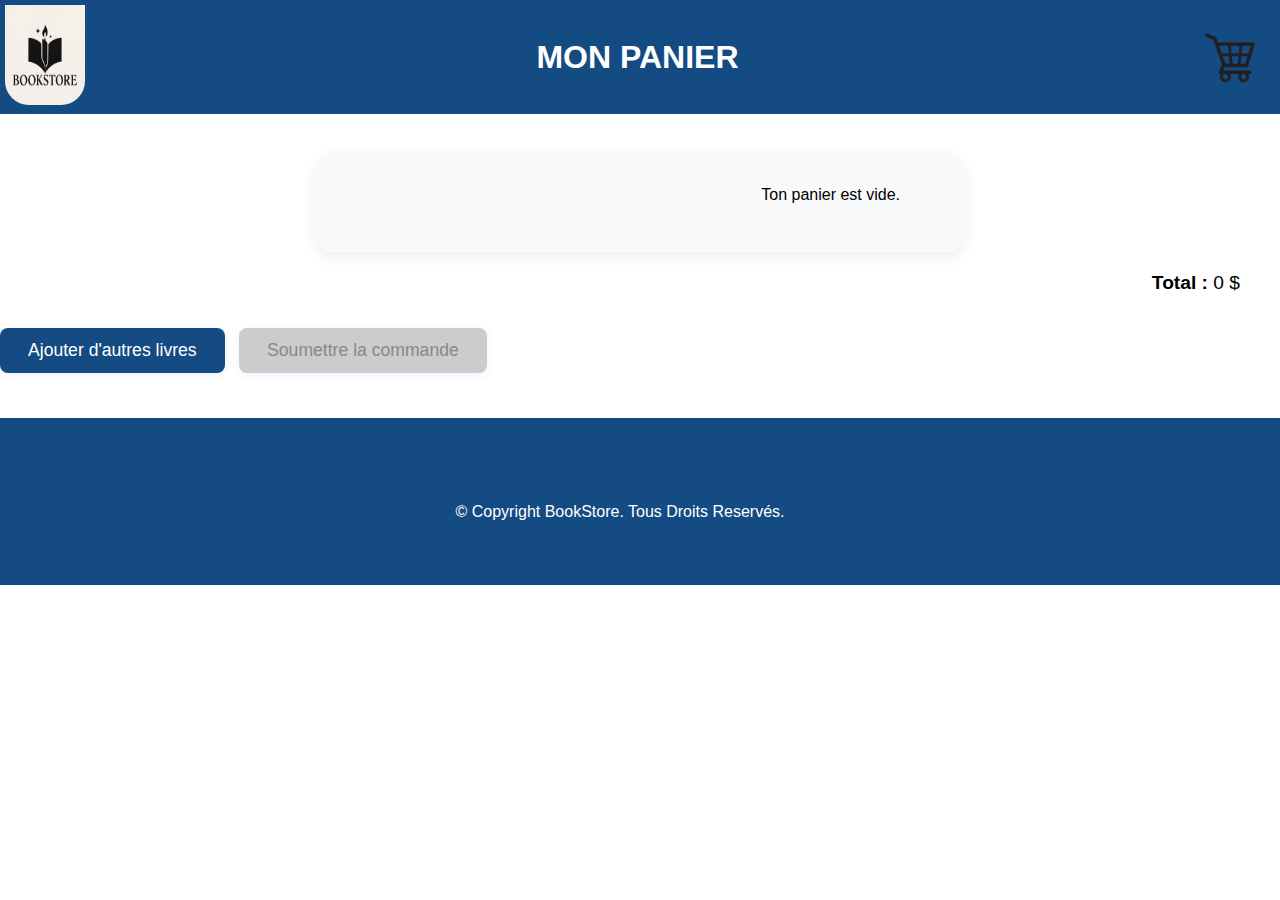
<file: codebase/html/panier.html>
<!DOCTYPE html>
<html lang="fr">
<head>
  <meta charset="UTF-8">
  <meta name="viewport" content="width=device-width, initial-scale=1.0">
  <title>BookStore</title>
  <link rel="stylesheet" href="../css/panier.css" />
</head>
<body>
  <header> <!--Partie debut d'en-tete-->
    <div class="logo">
      <img src="../images/logo.png" alt="logo">
    </div>
    <h1>MON PANIER</h1>
    <div class="basket"> <!-- La div basket est utilisée pour afficher le badge du nombre d'articles -->
      <a href="decouvrir.html"><img src="../images/panier.webp" alt="panier"></a>
    </div>
  </header> <!--Partie fin d'en-tete-->

  <div id="basket-content"></div>
  <p><strong>Total : </strong><span id="total">0 $</span></p>

  <!--button invoque les fonctions crees en js-->
  <button onclick="returntoshop()">Ajouter d'autres livres</button>
  <button onclick="submitorder()">Soumettre la commande</button>

  <footer> <!--Pied de page-->
    <p class="copy"> &copy; Copyright BookStore. Tous Droits Reservés.</p>
  </footer>

  <script src="../js/panier.js"></script>
  <script src="../js/index.js"></script>
</body>
</html>
</file>
<file: CSS/about.css>
*{
    margin: 0px;
    padding: 0px; 
    font-family: Verdana, Geneva, Tahoma, sans-serif;
}

/* Montage en tete : debut*/
header{
    display: flex;
    justify-content: space-between;
    align-items: center;
    padding: 5px;
    background-color: rgb(0, 72, 255);
    color: white;
}

header img{
    height: 100px;
    width: 80px;
}

.basket img{
    height: 50px;
    width: 80px;
}

.basket:hover{
    background-color: whitesmoke;
    border-radius: 25px;
    transition: background-color 0.3s, border-radius 0.3s;
}

.menu ul{ /*modification style de liste*/
    display: flex;
    list-style: none;
    padding: 15px;
    gap: 2rem; /*Espace entre le mot de navigation*/
}

.menu a{ /*modif elements de la liste*/
    text-decoration: none;
    color: white;
    padding: 15px;
}

body{
    background-color: whitesmoke;
}
/* Montage en tete : fin*/
.menu a:hover{ /*modif elements de la liste*/
    background-color: white;
    color: black;
    border-radius: 15px;
    padding: 15px; 
    transition: background-color 0.3s, border-radius 0.3s;
    font-weight: bold;
}

#concern{
    display: flex;    
}

.leader{
    right: 100px;
    padding-top: 50px;
    padding-right: 150px;
}

.leader img{
    width: 150%;
    height: 70%;
    border-radius: 100px;
    object-fit: cover;
}

.me{
    text-align: center;
    font-weight: bold;
    font-style: italic;
    font-size: 8px;
    padding-left: 60px;
    padding-top: 10px;
}

.init{
    text-align: center;
    font-style: italic;
    font-size: 7px;
    padding-left: 60px;
}

.contain{
    padding-right: 30%;
    padding-top: 40px;
    padding-left: 15px;
}

.contain h3{
    font-family:'Trebuchet MS', 'Lucida Sans Unicode', 'Lucida Grande', 'Lucida Sans', Arial, sans-serif;
    font-size: 40px;
    font-weight: bold;
    font-style: italic;
}

.contain p{
    font-size: 20px;
    margin-top: 10px;
}

.second{
    margin-top: 30px;
}

#contact{
    margin-top: 30px;
    text-align: center;
}

#contact h3{
    font-family:'Trebuchet MS', 'Lucida Sans Unicode', 'Lucida Grande', 'Lucida Sans', Arial, sans-serif;
    font-size: 40px;
}

.cntct-me{
    margin-top: 20px;
    /*background-color: rgba(108, 108, 108, 0.838);*/
    padding: 15px;
    display: flex;
    gap: 150px;
    justify-content: center;
}

.cntct-me img{
    border-radius: 50px;
}

.insta img{
    margin-top: 30px;
    height: 50px;
    width: 45px;
}

.wa img{
    margin-top: 30px;
    height: 50px;
    width: 50px;
}

.mail img{
    height: 100px;
    width: 55px;
}

footer{
    background-color: red;
    margin-top: 100px;
    padding: 50px;
    text-align: center;
}
</file>
<file: CSS/discover.css>
*{
    margin: 0px;
    padding: 0px; 
    font-family: Verdana, Geneva, Tahoma, sans-serif;
}
/* Montage en tete : debut*/
header{
    display: flex;
    justify-content: space-between;
    align-items: center;
    padding: 5px;
    background-color: rgb(0, 72, 255);
    color: white;
}

.menu ul{ /*modification style de liste*/
    display: flex;
    list-style: none;
    padding: 15px;
    margin: 15px;
    gap: 2rem; /*Espace entre le mot de navigation*/
}

.menu a{ /*modif elements de la liste*/
    text-decoration: none;
    color: white;
    padding: 15px;
}

body{
    background-color: whitesmoke;
}
/* Montage en tete : fin*/
.menu a:hover{ /*modif elements de la liste*/
    background-color: white;
    color: black;
    border-radius: 15px;
    padding: 15px; 
    transition: background-color 0.3s, border-radius 0.3s;
    font-weight: bold;
}

h2{
    margin: 25px;
    text-align: center;
    font-family:'Trebuchet MS', 'Lucida Sans Unicode', 'Lucida Grande', 'Lucida Sans', Arial, sans-serif;
    font-size: 50px;
    border-bottom: 2px solid rgb(38, 38, 38);
    border-top: 2px solid rgb(38, 38, 38);
}
</file>
<file: CSS/form.css>
*{
    margin: 0px;
    padding: 0px; 
    font-family: Verdana, Geneva, Tahoma, sans-serif;
}

/* Montage en tete : debut*/
header{
    display: flex;
    justify-content: space-between;
    align-items: center;
    padding: 5px;
    background-color: rgb(0, 72, 255);
    color: white;
}

.menu ul{ /*modification style de liste*/
    display: flex;
    list-style: none;
    padding: 15px;
    margin: 15px;
    gap: 2rem; /*Espace entre le mot de navigation*/
}

.menu a{ /*modif elements de la liste*/
    text-decoration: none;
    color: white;
    padding: 15px;
}

body{
    background-color: whitesmoke;
}
/* Montage en tete : fin*/
.menu a:hover{ /*modif elements de la liste*/
    background-color: white;
    color: black;
    border-radius: 15px;
    padding: 15px; 
    transition: background-color 0.3s, border-radius 0.3s;
    font-weight: bold;
}

.form-title{
    font-size: 40px;
    border: none;
    text-align: center;
    font-family:'Trebuchet MS', 'Lucida Sans Unicode', 'Lucida Grande', 'Lucida Sans', Arial, sans-serif;
}

.decor-form{
    text-align: center;
    width: 100%;
    position: relative;
    margin-bottom: 25px;
    margin-top: 25px;
}

.decor-form input{
    width: 70%;
    border-radius: 5px;
    background-color: #fff;
    border: 2px solid black;
    color: black;
    padding-right: 40px;
    height: 50px;
    outline: none;
}

#form{
    background-color: rgba(108, 108, 108, 0.838);
    margin: 70px;
    padding: 50px;
}

.sub-btn{
    text-align: center;
}

.sub-btn input{
    width: 50%;
    padding: 15px;
    border-radius: 25px;
    font-size: 20px;
    font-weight: bold;
    border: 3px solid rgba(8, 2, 2, 0.87);
    transition: 0.1s;
}

.sub-btn input:hover{
    border: 5px solid rgb(0, 72, 255);
}

footer{
    background-color: red;
    margin-top: 100px;
    padding: 50px;
    text-align: center;
}
</file>
<file: CSS/panier.css>
*{
    margin: 0px;
    padding: 0px; 
    font-family: Verdana, Geneva, Tahoma, sans-serif;
}

header{
    display: flex;
    justify-content: space-between;
    align-items: center;
    padding: 5px;
    background-color: rgb(0, 72, 255);
    color: white;
}

header img{
    height: 100px;
    width: 80px;
}
.basket img{
    height: 50px;
    width: 80px;
}

.basket:hover{
    background-color: whitesmoke;
    border-radius: 25px;
    transition: background-color 0.3s, border-radius 0.3s;
}
h1{
    font-family: 'Trebuchet MS', 'Lucida Sans Unicode', 'Lucida Grande', 'Lucida Sans', Arial, sans-serif;
}

/* Style général du panier */
#basket-content {
    max-width: 600px;
    margin: 40px auto 20px auto;
    background: #f8f9fa;
    border-radius: 16px;
    box-shadow: 0 4px 16px rgba(0,0,0,0.08);
    padding: 32px 24px 24px 24px;
    /*min-height: 120px;*/
    font-family: 'Trebuchet MS', 'Lucida Sans Unicode', 'Lucida Grande', 'Lucida Sans', Arial, sans-serif;
}
#basket-content ul {
    list-style: none;
    padding: 0;
}
#basket-content li {
    background: #fff;
    border-radius: 10px;
    box-shadow: 0 2px 8px rgba(0,0,0,0.06);
    margin-bottom: 18px;
    padding: 18px 16px;
    display: flex;
    align-items: center;
    justify-content: space-between;
    font-size: 1.1em;
    transition: box-shadow 0.2s;
}
#basket-content li:hover {
    box-shadow: 0 4px 16px rgba(0,72,255,0.10);
}

#basket-content button {
    background: #e74c3c;
    color: #fff;
    border: none;
    border-radius: 6px;
    padding: 8px 16px;
    cursor: pointer;
    font-size: 1em;
    margin-left: 16px;
    transition: background 0.2s;
}
#basket-content button:hover {
    background: #c0392b;
}

/* Style du total */
p strong, #total {
    font-size: 1.2em;
    color: black;
    font-family: 'Trebuchet MS', 'Lucida Sans Unicode', 'Lucida Grande', 'Lucida Sans', Arial, sans-serif;
}
p {
    text-align: right;
    margin: 0 40px 24px 0;
}

/* Boutons principaux */
button[onclick^="returntoshop"], button[onclick^="submitorder"] {
    background: #0048ff;
    color: #fff;
    border: none;
    border-radius: 8px;
    padding: 12px 28px;
    font-size: 1.1em;
    margin: 10px 10px 0 0;
    cursor: pointer;
    box-shadow: 0 2px 8px rgba(0,72,255,0.08);
    transition: background 0.2s;
}
button[onclick^="returntoshop"]:hover, button[onclick^="submitorder"]:hover {
    background: darkblue;
}

button[disabled] {
    background: #ccc !important;
    color: #888 !important;
    cursor: not-allowed;
}

footer{
    background-color: red;
    margin-top: 45px;
    padding: 50px;
    text-align: center;
}

/* Responsive 
@media (max-width: 700px) {
    #basket-content {
        padding: 16px 6px 16px 6px;
    }
    p {
        margin-right: 10px;
    }
    button[onclick^="returntoshop"], button[onclick^="submitorder"] {
        width: 100%;
        margin: 10px 0 0 0;
    }
}
*/
</file>
<file: codebase/css/about.css>
*{
    margin: 0px;
    padding: 0px; 
    font-family: Verdana, Geneva, Tahoma, sans-serif;
}

/* Montage en tete : debut*/
header{
    display: flex;
    justify-content: space-between;
    align-items: center;
    padding: 5px;
    background-color: #134b82;
    color: white;
}

.logo img{
    height: 100px;
    width: 80px;
    border-radius: 0 0 24px 24px;
}

.menu-hamburger{
    display: none; /* Cacher le menu hamburger par défaut */
}

.basket img{
    height: 50px;
    width: 80px;
    padding: 5px 5px 0 0;
}

.badge-basket{
    background-color: saddlebrown;
    position: absolute;
    top: 30px;
    right: 15px;
    border-radius: 25px;
    font-weight: bold;
}

.basket:hover{
    background-color: whitesmoke;
    border-radius: 25px;
    transition: background-color 0.3s, border-radius 0.3s;
}

.menu ul{ /*modification style de liste*/
    display: flex;
    list-style: none;
    padding: 15px;
    gap: 2rem; /*Espace entre le mot de navigation*/
}

.menu a{ /*modif elements de la liste*/
    text-decoration: none;
    color: white;
    padding: 15px;
}

body{
    background-color: whitesmoke;
}
/* Montage en tete : fin*/
.menu a:hover{ /*modif elements de la liste*/
    background-color: white;
    color: black;
    border-radius: 15px;
    padding: 15px; 
    transition: background-color 0.3s, border-radius 0.3s;
    font-weight: bold;
}

#concern{
    display: flex;
    justify-content: center;
    background: #f7faff;
    gap: 3rem;
    border-radius: 25px;
    box-shadow: 10px 4px 24px rgba(0,0,0,0.10);
    padding: 25px 50px 25px 50px;
    align-items: flex-start;
    max-width: 1100px;
    margin: 50px auto 0 auto;
}

.leader{
    display: flex;
    flex-direction: column;
    align-items: center;
    padding: 0;
}

.leader img{
    width: 180px;
    height: 180px;
    border-radius: 50%;
    object-fit: cover;
    border: 4px solid #2575fc;
    box-shadow: 0 2px 16px rgba(0,0,0,0.10);
    margin-top: 1.2rem;
}

.me{
    text-align: center;
    font-weight: bold;
    font-style: italic;
    font-size: 1.1rem;
    padding: 0;
    margin-top: 0.5rem;
}

.init{
    text-align: center;
    font-style: italic;
    font-size: 1rem;
    color: #555;
    margin-bottom: 1.2rem;
}

.contain{
    padding: 0 1.5rem;
}

.contain h3{
    font-family:'Trebuchet MS', 'Lucida Sans Unicode', 'Lucida Grande', 'Lucida Sans', Arial, sans-serif;
    font-size: 40px;
    font-weight: bold;
    font-style: italic;
    color: #134b82;
    margin-bottom: 1rem;
}

.contain p{
    font-size: 20px;
    margin-top: 10px;
    color: #222;
    line-height: 1.7;
}

.second{
    margin-top: 30px;
}

#contact{
    margin-top: 30px;
    text-align: center;
    border-radius: 25px;
    box-shadow: 10px 4px 24px rgba(0,0,0,0.10);
    padding: 40px 20px 30px 20px;
    max-width: 700px;
    margin-left: auto;
    margin-right: auto;
    margin-top: 75px;
    background-color: #f7faff;
}

#contact h3{
    font-family:'Trebuchet MS', 'Lucida Sans Unicode', 'Lucida Grande', 'Lucida Sans', Arial, sans-serif;
    font-size: 40px;
    color: #2575fc;
    font-weight: bold;
    letter-spacing: 1px;
}

.cntct-me{
    margin-top: 20px;
    padding: 0;
    display: flex;
    gap: 150px;
    justify-content: center;
}

.cntct-me img{
    border-radius: 16px;
    transition: transform 0.2s, box-shadow 0.2s;
}

.cntct-me img:hover {
    transform: scale(1.08) rotate(3deg);
    box-shadow: 0 4px 24px rgba(37,117,252,0.18);
}

.insta img, .wa img, .mail img{
    margin-top: 25px;
    height: 54px;
    width: 54px;
    background-color: white;
}

.mail img{
    height: 70px;
    width: 54px;
    margin-top: 15px;
}

footer{
    background-color: #134b82;
    margin-top: 45px;
    padding: 50px;
    text-align: center;
    color: white;
    font-family: 'Trebuchet MS', 'Lucida Sans Unicode', 'Lucida Grande', 'Lucida Sans', Arial, sans-serif;
}

@media (max-width: 800px) {
    header {
        display: flex;
        padding: 10px 0;
    }
    .reverse{
        display: flex;
        flex-direction: row-reverse;
    }
    .logo img{
        height: 80px;
        width: 60px;        
        margin-left: 110px;
        margin-top: 5px;
    }
    .basket img{
        height: 40px;
        width: 60px;
        padding: 5px 5px 0 0;
    }
    .menu-hamburger{
        display: block;
        cursor: pointer;
    }
    .menu-hamburger img {
        height: 70px;
        width: 40px;
        padding: 10px;
        border-radius: 15px;
    }
    .menu ul {
        display: none;
        background: #134b82;
        position: absolute;
        top: 70px;
        left: 0;
        width: 83%;
        box-shadow: 0 4px 24px rgba(0,0,0,0.10);
    }
    .menu ul.open {
        display: flex;
        flex-direction: column;
        align-items: flex-start;
        padding: 1rem 2rem;
        gap: 1.5rem;
    }
    #concern{
        display: flex;
        justify-content: center;
        flex-direction: column;
    }
    #contact{
        
        margin-left: 30px;
        margin-right: 30px;
    }
    #contact h3{
        font-size: 25px;
    }
    .cntct-me{
        gap: 50px;
    }
}
</file>
<file: codebase/css/discover.css>
*{
    margin: 0px;
    padding: 0px; 
    font-family: Verdana, Geneva, Tahoma, sans-serif;
}
/* Montage en tete : debut*/
header{
    display: flex;
    justify-content: space-between;
    align-items: center;
    padding: 5px;
    background-color: #134b82;
    color: white;
}

.logo img{
    height: 100px;
    width: 80px;
    border-radius: 0 0 24px 24px;
}

.menu-hamburger{
    display: none; /* Cacher le menu hamburger par défaut */
}

.basket img{
    height: 50px;
    width: 80px;
    padding: 5px 5px 0 0;
}

.badge-basket{
    background-color: saddlebrown;
    position: absolute;
    top: 30px;
    right: 15px;
    border-radius: 25px;
    font-weight: bold;
}

.basket:hover{
    background-color: whitesmoke;
    border-radius: 25px;
    transition: background-color 0.3s, border-radius 0.3s;
}

.menu ul{ /*modification style de liste*/
    display: flex;
    list-style: none;
    padding: 15px;
    gap: 2rem; /*Espace entre le mot de navigation*/
}

.menu a{ /*modif elements de la liste*/
    text-decoration: none;
    color: white;
    padding: 15px;
}

body{
    background-color: rgba(255, 255, 255, 0.553);
}
/* Montage en tete : fin*/
.menu a:hover{ /*modif elements de la liste*/
    background-color: white;
    color: black;
    border-radius: 15px;
    padding: 15px; 
    transition: background-color 0.3s, border-radius 0.3s;
    font-weight: bold;
}

#classification{ /*traitement de la page classification*/
    .categorie1{
        background-image: linear-gradient(rgba(0, 0, 0, 0.1)), url(../images/mindset2.jpg);
        background-size: cover;
        background-position: center;
        background-repeat: no-repeat;
        height: 55vh;
        margin-bottom: 25px;
        color: white;
        h3{
            text-align: center;
            padding: 20vh;
            font-size: 75px;
            font-family: 'Trebuchet MS', 'Lucida Sans Unicode', 'Lucida Grande', 'Lucida Sans', Arial, sans-serif;
            font-style: italic;
        }
    }
    .categorie2{
        background-image: linear-gradient(rgba(0, 0, 0, 0.1)), url(../images/finance.jpg);
        background-size: cover;
        background-position: center;
        background-repeat: no-repeat;
        margin-top: 25px;
        margin-bottom: 25px;
        height: 55vh;
        color: white;
        h3{
            text-align: center;
            padding: 20vh;
            font-size: 75px;
            font-family: 'Trebuchet MS', 'Lucida Sans Unicode', 'Lucida Grande', 'Lucida Sans', Arial, sans-serif;
            font-style: italic;
        }
    }
    .categorie3{
        background-image: linear-gradient(rgba(0, 0, 0, 0.1)), url(../images/lion1.jpg);
        background-size: cover;
        background-position: center;
        background-repeat: no-repeat;
        height: 55vh;
        margin-top: 25px;
        margin-bottom: 25px;
        color: white;
        h3{
            text-align: center;
            padding: 20vh;
            font-size: 75px;
            font-family: 'Trebuchet MS', 'Lucida Sans Unicode', 'Lucida Grande', 'Lucida Sans', Arial, sans-serif;
            font-style: italic;
        }
    }
    .articles{
        display: flex; 
        justify-content: left; /* Aligner les articles à gauche */
        margin-top: 30px;
    }
    .articles img{
        height: 170px;
        width: 150px;
        border-radius: 15px;
    }
    .articles img:hover{
        box-shadow: 0 8px 32px #185b9d6d;
        transform: translateY(-4px);
        transition: transform 0.3s;
    }
    .mon-bouton{ /*styliser tous les boutons*/
        padding: 5px 10px;
        background-color: rgba(255, 0, 0, 0.747);
        color: white;
        border: none;
        border-radius: 10px;
        cursor: pointer;
    }
    .bouton{ /*debut modif 1 et positionnement*/
        position: absolute;
        right: 5px;
        font-style: italic;
        justify-content: space-between;
        text-align: end;
        top: 37.2rem;
        transition: 0.1s;
    } 
    .mon-bouton:hover{
        transition: 0.3s;
        transform: translateY(-2px);
        box-shadow: 0px 2px 5px 1px rgb(121, 16, 16);
        background-color: rgb(121, 16, 16);
    }
    .titre{
        position: absolute;
        right: 15px;
        top: 28.7rem;
        font-style: italic;
        justify-content: space-between;
        text-align: end;
        font-size: 25px;
    }
    .describing{ /*toutes les modif*/
        font-size: 25px;
    }
    .bouton2{ /*debut modif 2 et positionnement*/
        position: absolute;
        right: 5px;
        font-style: italic;
        justify-content: space-between;
        text-align: end;
        top: 49.9rem;
        transition: 0.1s;
    } 
    .mon-bouton2:hover{
        transition: 0.3s;
        transform: translateY(-2px);
        box-shadow: 0px 2px 5px 1px red;
    }
    .titre2{
        position: absolute;
        right: 15px;
        top: 41.5rem;
        font-style: italic;
        justify-content: space-between;
        text-align: end;
        font-size: 25px;
    } /*fin modif 2*/
    .bouton3{ /*debut modif 3*/
        position: absolute;
        right: 5px;
        font-style: italic;
        justify-content: space-between;
        text-align: end;
        top: 62.6rem;
        transition: 0.1s;
    } 
    .mon-bouton3:hover{
    transition: 0.3s;
    transform: translateY(-2px);
    box-shadow: 0px 2px 5px 1px red;
    }
    .titre3{
        position: absolute;
        right: 15px;
        top: 54.1rem;
        font-style: italic;
        justify-content: space-between;
        text-align: end;
        font-size: 25px;
    } /*fin modif 3*/
    .bouton4{ /*debut modif 4*/
        position: absolute;
        right: 5px;
        font-style: italic;
        justify-content: space-between;
        text-align: end;
        top: 75.3rem;
        transition: 0.1s;
    } 
    .mon-bouton4:hover{
    transition: 0.3s;
    transform: translateY(-2px);
    box-shadow: 0px 2px 5px 1px red;
    }
    .titre4{
        position: absolute;
        right: 15px;
        top: 66.8rem;
        font-style: italic;
        justify-content: space-between;
        text-align: end;
        font-size: 25px;
    } /*fin modif 4*/
    .bouton5{ /*debut modif 5*/
        position: absolute;
        right: 5px;
        font-style: italic;
        justify-content: space-between;
        text-align: end;
        top: 108.95rem;
        transition: 0.1s;
    } 
    .mon-bouton5:hover{
    transition: 0.3s;
    transform: translateY(-2px);
    box-shadow: 0px 2px 5px 1px red;
    }
    .titre5{
        position: absolute;
        right: 15px;
        top: 100.5rem;
        font-style: italic;
        justify-content: space-between;
        text-align: end;
        font-size: 25px;
    } /*fin modif 5*/
    .bouton6{ /*debut modif 6*/
        position: absolute;
        right: 5px;
        font-style: italic;
        justify-content: space-between;
        text-align: end;
        top: 121.7rem;
        transition: 0.1s;
    } 
    .mon-bouton6:hover{
    transition: 0.3s;
    transform: translateY(-2px);
    box-shadow: 0px 2px 5px 1px red;
    }
    .titre6{
        position: absolute;
        right: 15px;
        top: 113.1rem;
        font-style: italic;
        justify-content: space-between;
        text-align: end;
        font-size: 25px;
    } /*fin modif 6*/
    .bouton7{ /*debut modif 7*/
        position: absolute;
        right: 5px;
        font-style: italic;
        justify-content: space-between;
        text-align: end;
        top: 134.4rem;
        transition: 0.1s;
    } 
    .mon-bouton7:hover{
    transition: 0.3s;
    transform: translateY(-2px);
    box-shadow: 0px 2px 5px 1px red;
    }
    .titre7{
        position: absolute;
        right: 15px;
        top: 125.9rem;
        font-style: italic;
        justify-content: space-between;
        text-align: end;
        font-size: 25px;
    } /*fin modif 7*/
    .bouton8{ /*debut modif 8*/
        position: absolute;
        right: 5px;
        font-style: italic;
        justify-content: space-between;
        text-align: end;
        top: 168.1rem;
        transition: 0.1s;
    } 
    .mon-bouton8:hover{
    transition: 0.3s;
    transform: translateY(-2px);
    box-shadow: 0px 2px 5px 1px red;
    }
    .titre8{
        position: absolute;
        right: 15px;
        top: 159.6rem;
        font-style: italic;
        justify-content: space-between;
        text-align: end;
        font-size: 25px;
    } /*fin modif 8*/
    .bouton9{ /*debut modif 9*/
        position: absolute;
        right: 5px;
        font-style: italic;
        justify-content: space-between;
        text-align: end;
        top: 180.8rem;
        transition: 0.1s;
    } 
    .mon-bouton9:hover{
    transition: 0.3s;
    transform: translateY(-2px);
    box-shadow: 0px 2px 5px 1px red;
    }
    .titre9{
        position: absolute;
        right: 15px;
        top: 172.3rem;
        font-style: italic;
        justify-content: space-between;
        text-align: end;
        font-size: 25px;
    } /*fin modif 9*/
    .bouton10{ /*debut modif 10*/
        position: absolute;
        right: 5px;
        font-style: italic;
        justify-content: space-between;
        text-align: end;
        top: 193.5rem;
        transition: 0.1s;
    } 
    .mon-bouton10:hover{
    transition: 0.3s;
    transform: translateY(-2px);
    box-shadow: 0px 2px 5px 1px red;
    }
    .titre10{
        position: absolute;
        right: 15px;
        top: 185rem;
        font-style: italic;
        justify-content: space-between;
        text-align: end;
        font-size: 25px;
    } /*fin modif 10*/
    .bouton11{ /*debut modif 11*/
        position: absolute;
        right: 5px;
        font-style: italic;
        justify-content: space-between;
        text-align: end;
        top: 206.2rem;
        transition: 0.1s;
    } 
    .mon-bouton11:hover{
    transition: 0.3s;
    transform: translateY(-2px);
    box-shadow: 0px 2px 5px 1px red;
    }
    .titre11{
        position: absolute;
        right: 15px;
        top: 197.7rem;
        font-style: italic;
        justify-content: space-between;
        text-align: end;
        font-size: 25px;
    } /*fin modif 11*/
    .bouton12{ /*debut modif 12*/
        position: absolute;
        right: 5px;
        font-style: italic;
        justify-content: space-between;
        text-align: end;
        top: 218.9rem;
        transition: 0.1s;
    } 
    .mon-bouton12:hover{
    transition: 0.3s;
    transform: translateY(-2px);
    box-shadow: 0px 2px 5px 1px red;
    }
    .titre12{
        position: absolute;
        right: 15px;
        top: 210.5rem;
        font-style: italic;
        justify-content: space-between;
        text-align: end;
        font-size: 25px;
    } /*fin modif 12*/
}

/* Modal centré pour la fiche livre */
.modal-overlay {
    display: none;
    position: fixed;
    top: 0; left: 0; right: 0; bottom: 0;
    background: rgba(0,0,0,0.45);
    z-index: 1000;
}
.modal-content {
    display: none;
    position: fixed;
    top: 50%;
    left: 50%;
    transform: translate(-50%, -50%);
    min-width: 320px;
    max-width: 90vw;
    background: #fff;
    color: #222;
    border: 2px solid #0048ff;
    border-radius: 16px;
    box-shadow: 0 8px 32px rgba(0,0,0,0.18);
    padding: 32px 28px 20px 28px;
    z-index: 1100;
    font-size: 1.1rem;
    text-align: left;
}
.modal-content h2 {
    margin-top: 0;
    font-size: 1.5em;
    color: #0048ff;
}
.modal-content p {
    margin-bottom: 10px;
}
.modal-content .close {
    display: block;
    margin: 24px auto 0 auto;
    padding: 9px 22px;
    background: #ff2d2d;
    color: #fff;
    border: none;
    border-radius: 8px;
    font-size: 1em;
    cursor: pointer;
    transition: background 0.2s;
}
.modal-content .close:hover {
    background: #b80000;
}

footer{
    background-color: #134b82;
    margin-top: 45px;
    padding: 50px;
    text-align: center;
    color: white;
    font-family: 'Trebuchet MS', 'Lucida Sans Unicode', 'Lucida Grande', 'Lucida Sans', Arial, sans-serif;
}

/* Responsive styles*/
@media (max-width: 800px) {
    header {
        display: flex;
        padding: 10px 0;
    }
    .reverse{
        display: flex;
        flex-direction: row-reverse;
    }
    .logo img{
        height: 80px;
        width: 60px;        
        margin-left: 110px;
        margin-top: 5px;
    }
    .basket img{
        height: 40px;
        width: 60px;
        padding: 5px 5px 0 0;
    }
    .menu-hamburger{
        display: block;
        cursor: pointer;
    }
    .menu-hamburger img {
        height: 70px;
        width: 40px;
        padding: 10px;
        border-radius: 15px;
    }
    .menu ul {
        display: none;
        background: #134b82;
        position: absolute;
        top: 70px;
        left: 0;
        width: 83%;
        box-shadow: 0 4px 24px rgba(0,0,0,0.10);
    }
    .menu ul.open {
        display: flex;
        flex-direction: column;
        align-items: flex-start;
        padding: 1rem 2rem;
        gap: 1.5rem;
    }
    #classification{
        .categorie1{
            h3{
                padding: 20vh 0 0 10px;
                text-align: center;
            }
        }
        .categorie2{
            h3{
                padding: 20vh 0 0 10px;
                text-align: center;
            }
        }
        .categorie3{
            h3{
                padding: 20vh 0 0 10px;
                text-align: center;
            }
        }
        .describing{ /*toutes les modif*/
            font-size: 15px;
            margin-left: 160px;
        }
        .bouton{
            top: 40.7rem;
        } 
        .titre{
            top: 32rem;
            font-size: 18px;
        }
        .bouton2{ /*debut modif 2*/
            top: 53.3rem;
        } 
        .titre2{
            top: 45rem;
            font-size: 14px;
        } /*fin modif 2*/
        .bouton3{ /*debut modif 3*/
            top: 66rem;
        } 
        .titre3{
            top: 57.5rem;
            font-size: 18px;
        } /*fin modif 3*/
        .bouton4{ /*debut modif 4*/
            top: 78.8rem;
        } 
        .titre4{
            top: 70.2rem;
            font-size: 16px;
        } /*fin modif 4*/
        .bouton5{ /*debut modif 5*/
            top: 115.9rem;
        } 
        .titre5{
            top: 107.4rem;
            font-size: 10px;
        } /*fin modif 5*/
        .bouton6{ /*debut modif 6*/
            top: 128.6rem;
        } 
        .titre6{
            top: 120rem;
            font-size: 14px;
        } /*fin modif 6*/
        .bouton7{ /*debut modif 7*/
            top: 141.3rem;
        } 
        .titre7{
            top: 132.8rem;
            font-size: 18px;
        } /*fin modif 7*/
        .bouton8{ /*debut modif 8*/
            top: 178.4rem;
        } 
        .titre8{
            top: 169.8rem;
            font-size: 15px;
        } /*fin modif 8*/
        .bouton9{ /*debut modif 9*/
            top: 191.1rem;
        } 
        .titre9{
            top: 182.7rem;
            font-size: 15px;
        } /*fin modif 9*/
        .bouton10{ /*debut modif 10*/
            top: 203.8rem;
        } 
        .titre10{
            top: 195.3rem;
            font-size: 18px;
        } /*fin modif 10*/
        .bouton11{ /*debut modif 11*/
            top: 216.5rem;
        }
        .titre11{
            top: 208rem;
            font-size: 14px;
        } /*fin modif 11*/
        .bouton12{ /*debut modif 12*/
            top: 229.2rem;
        }
        .titre12{
            top: 221rem;
            font-size: 16px;
        } /*fin modif 12*/
    }
}
</file>
<file: codebase/css/panier.css>
*{
    margin: 0px;
    padding: 0px; 
    font-family: Verdana, Geneva, Tahoma, sans-serif;
}

header{
    display: flex;
    justify-content: space-between;
    align-items: center;
    padding: 5px;
    background-color: #134b82;
    color: white;
}

.logo img{
    height: 100px;
    width: 80px;
    border-radius: 0 0 24px 24px;
}

.basket img{
    height: 50px;
    width: 80px;
    padding: 5px 5px 0 0;
}

.badge-basket{
    background-color: saddlebrown;
    position: absolute;
    top: 30px;
    right: 15px;
    border-radius: 25px;
    font-weight: bold;
}

.basket:hover{
    background-color: whitesmoke;
    border-radius: 25px;
    transition: background-color 0.3s, border-radius 0.3s;
}

h1{
    font-family: 'Trebuchet MS', 'Lucida Sans Unicode', 'Lucida Grande', 'Lucida Sans', Arial, sans-serif;
}

/* Style général du panier */
#basket-content {
    max-width: 600px;
    margin: 40px auto 20px auto;
    background: #f8f9fa;
    border-radius: 16px;
    box-shadow: 0 4px 16px rgba(0,0,0,0.08);
    padding: 32px 24px 24px 24px;
    font-family: 'Trebuchet MS', 'Lucida Sans Unicode', 'Lucida Grande', 'Lucida Sans', Arial, sans-serif;
}
#basket-content ul {
    list-style: none;
    padding: 0;
}
#basket-content li {
    background: #fff;
    border-radius: 10px;
    box-shadow: 0 2px 8px rgba(0,0,0,0.06);
    margin-bottom: 18px;
    padding: 18px 16px;
    display: flex;
    align-items: center;
    justify-content: space-between;
    font-size: 1.1em;
    transition: box-shadow 0.2s;
}
#basket-content li:hover {
    box-shadow: 0 4px 16px rgba(0,72,255,0.10);
}

#basket-content button {
    background: #e74c3c;
    color: #fff;
    border: none;
    border-radius: 6px;
    padding: 8px 16px;
    cursor: pointer;
    font-size: 1em;
    margin-left: 16px;
    transition: background 0.2s;
}
#basket-content button:hover {
    background: #c0392b;
}

/* Style du total */
p strong, #total {
    font-size: 1.2em;
    color: black;
    font-family: 'Trebuchet MS', 'Lucida Sans Unicode', 'Lucida Grande', 'Lucida Sans', Arial, sans-serif;
}
p {
    text-align: right;
    margin: 0 40px 24px 0;
}

/* Boutons principaux */
button[onclick^="returntoshop"], button[onclick^="submitorder"] { /*les entre crochets evoque la stylisation des boutons*/
    background: #134b82;
    color: #fff;
    border: none;
    border-radius: 8px;
    padding: 12px 28px;
    font-size: 1.1em;
    margin: 10px 10px 0 0;
    cursor: pointer;
    box-shadow: 0 2px 8px rgba(0,72,255,0.08);
    transition: background 0.2s;
}
button[onclick^="returntoshop"]:hover, button[onclick^="submitorder"]:hover {
    background: #2575fc;
}

button[disabled] { /*stylisation du bouton soumission si desactivé en rapport avec js*/
    background: #ccc !important; /* !important : force la propriete malgre l'elt parent*/
    color: #888 !important;
    cursor: not-allowed;
}

footer, .copy{
    background-color: #134b82;
    margin-top: 45px;
    padding: 20px;
    text-align: center;
    color: white;
}

/* Responsive */
@media (max-width: 800px) {
    #basket-content {
        padding: 16px 6px 16px 6px;
    }
    p {
        margin-right: 10px;
    }
    button[onclick^="returntoshop"], button[onclick^="submitorder"] {
        width: 100%;
        margin: 10px 0 0 0;
    }
    footer{
        margin-top: 100px;
    }
}
</file>
